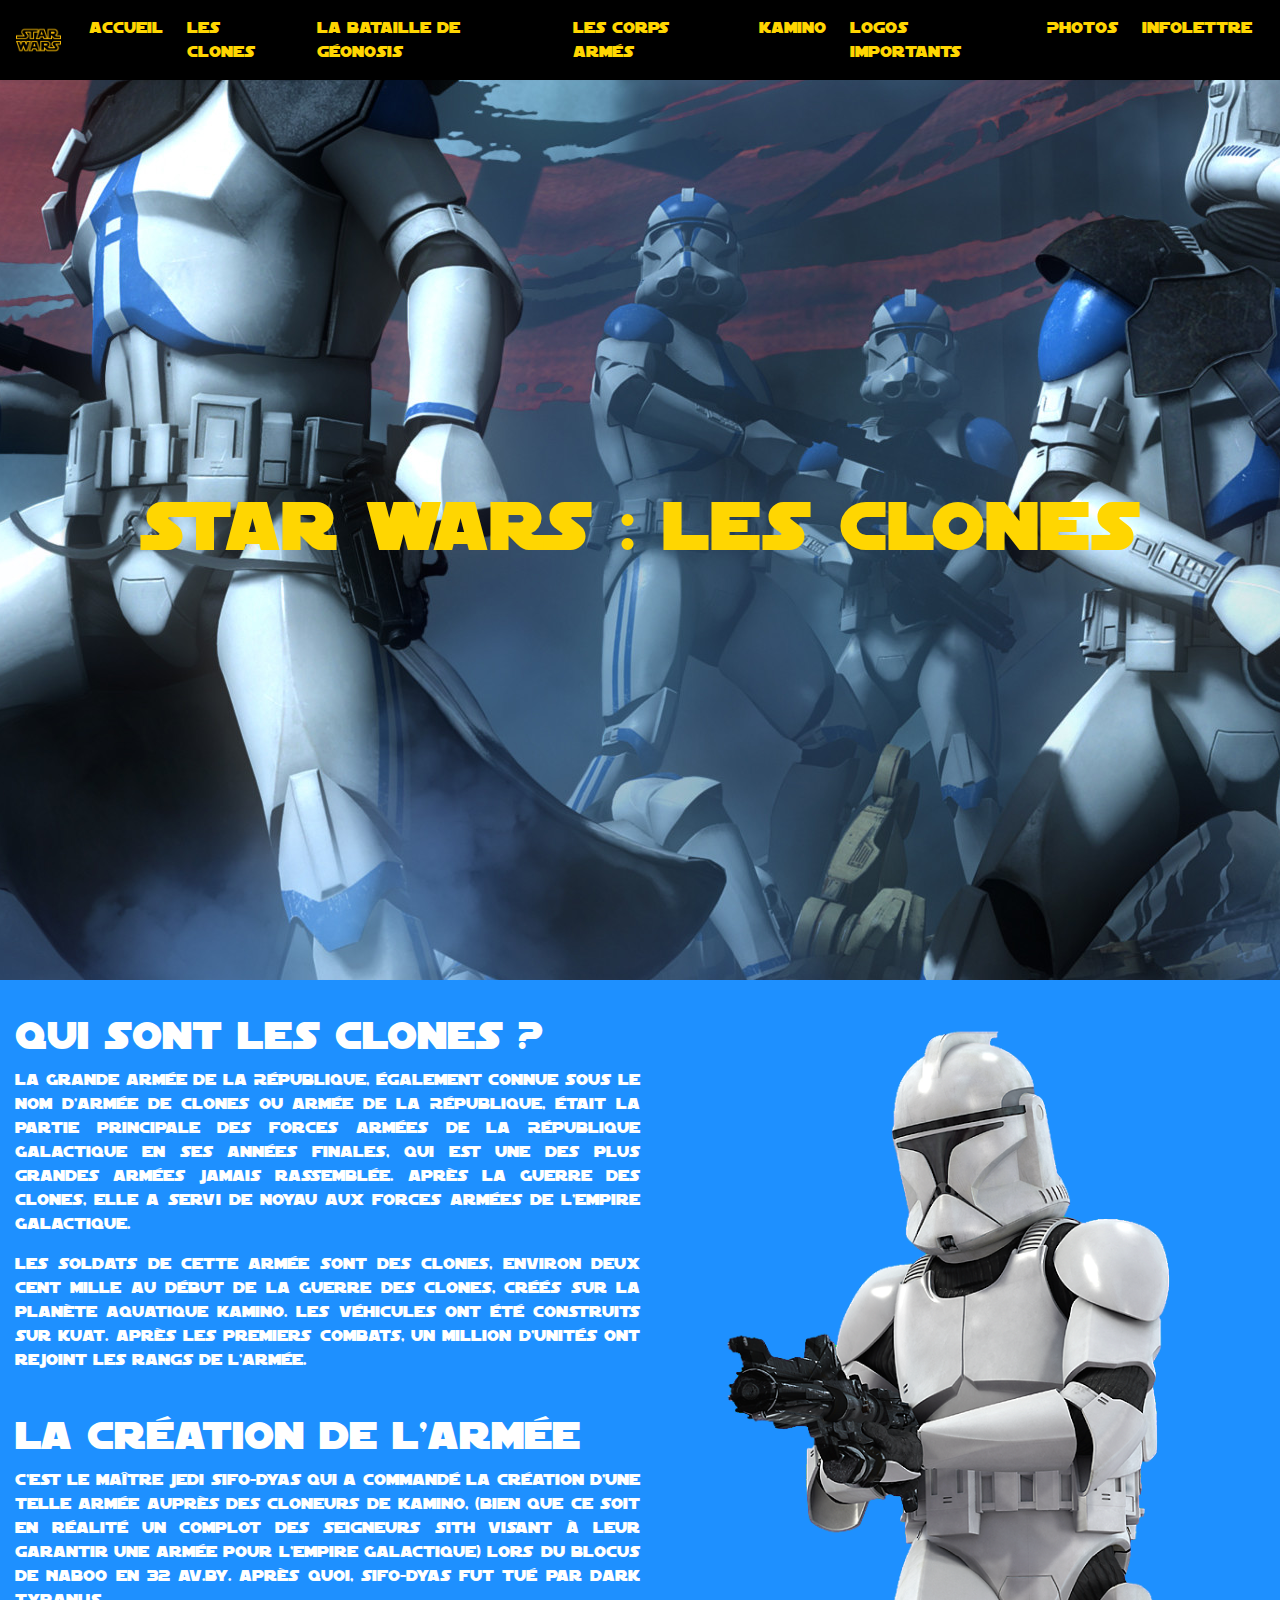
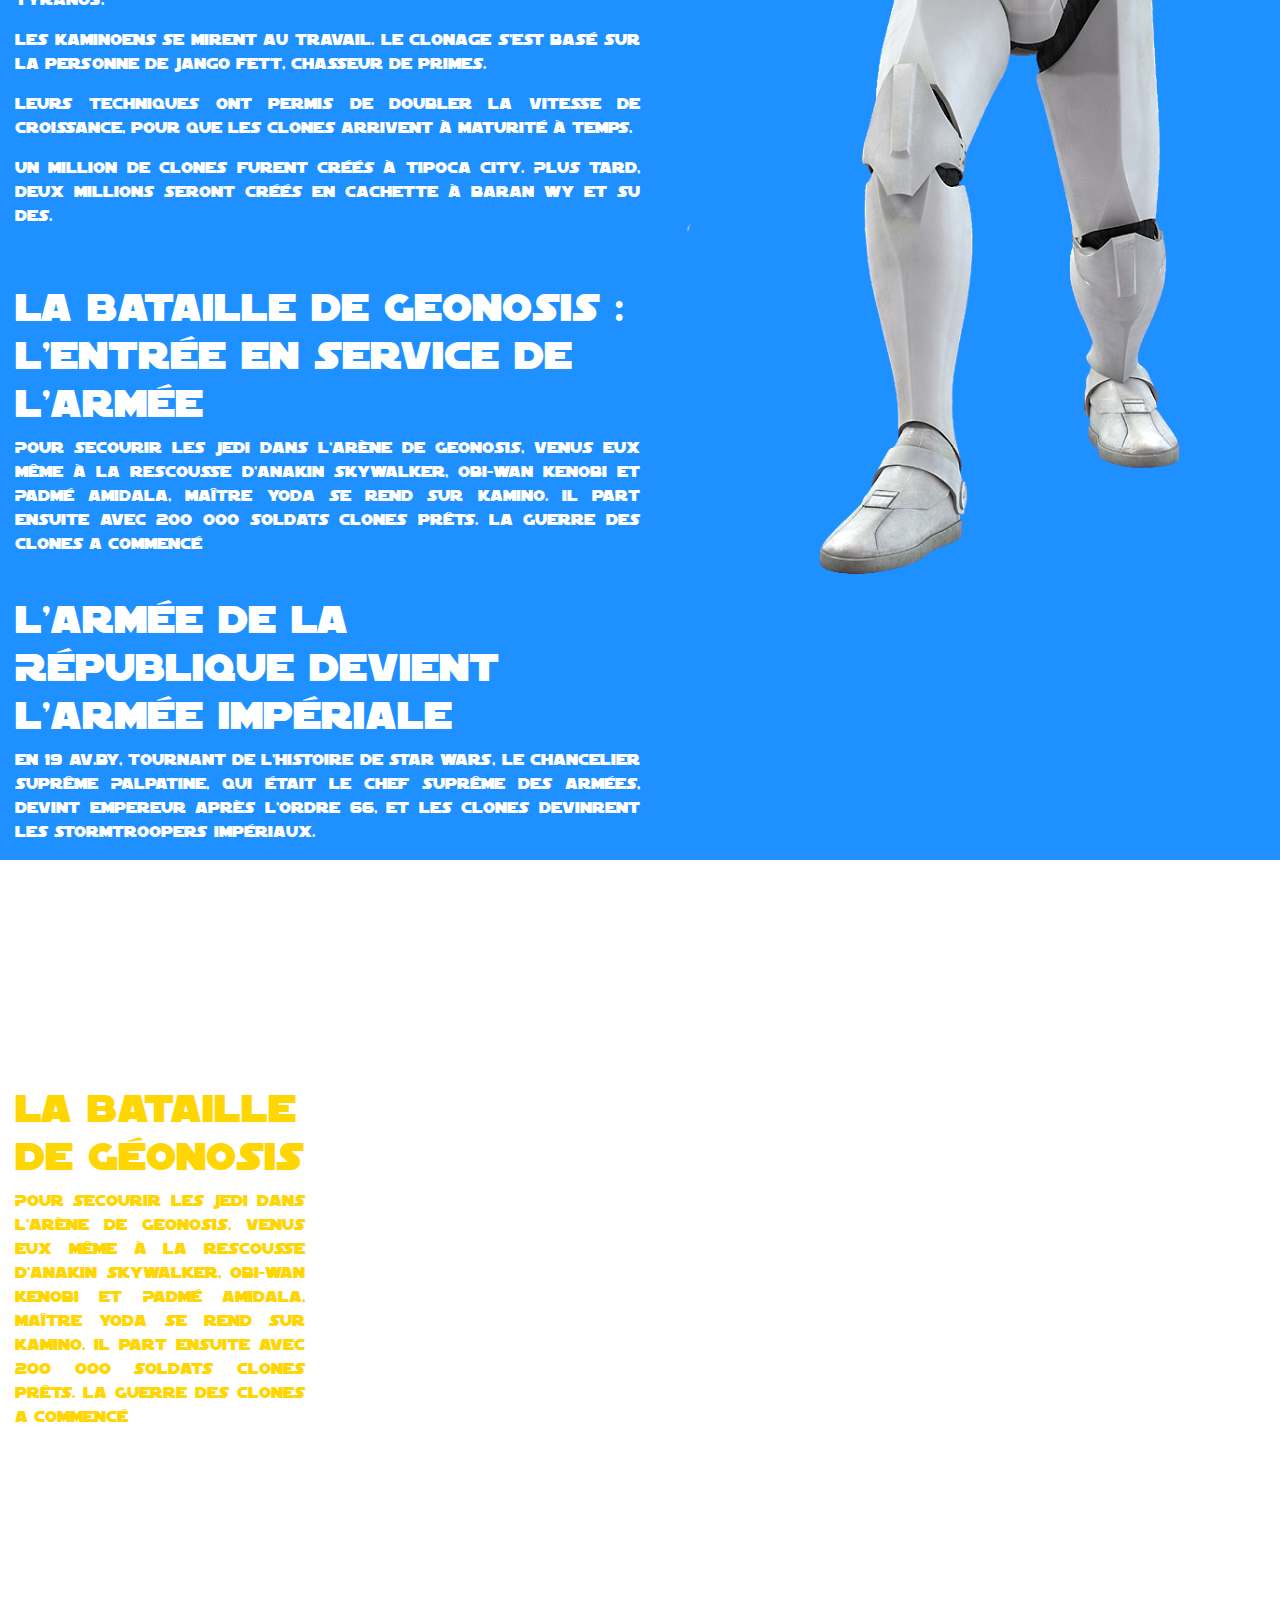
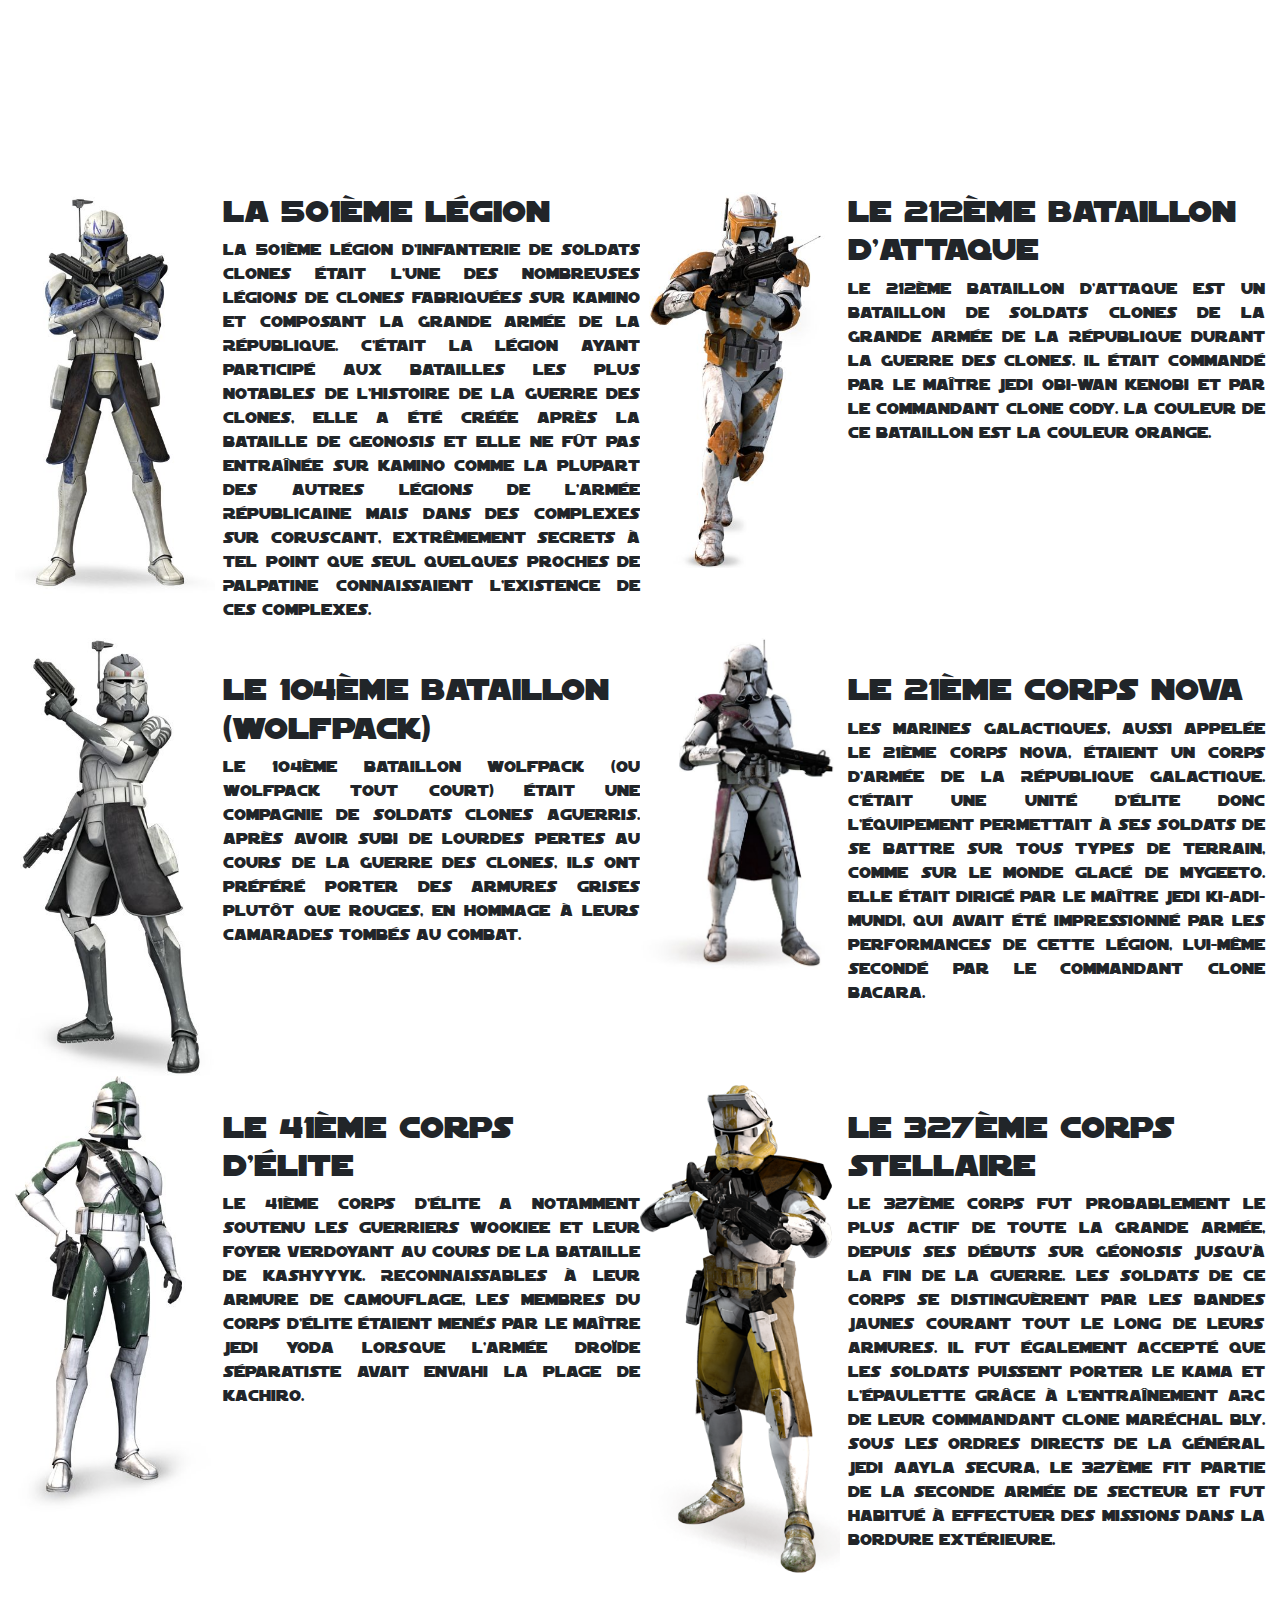
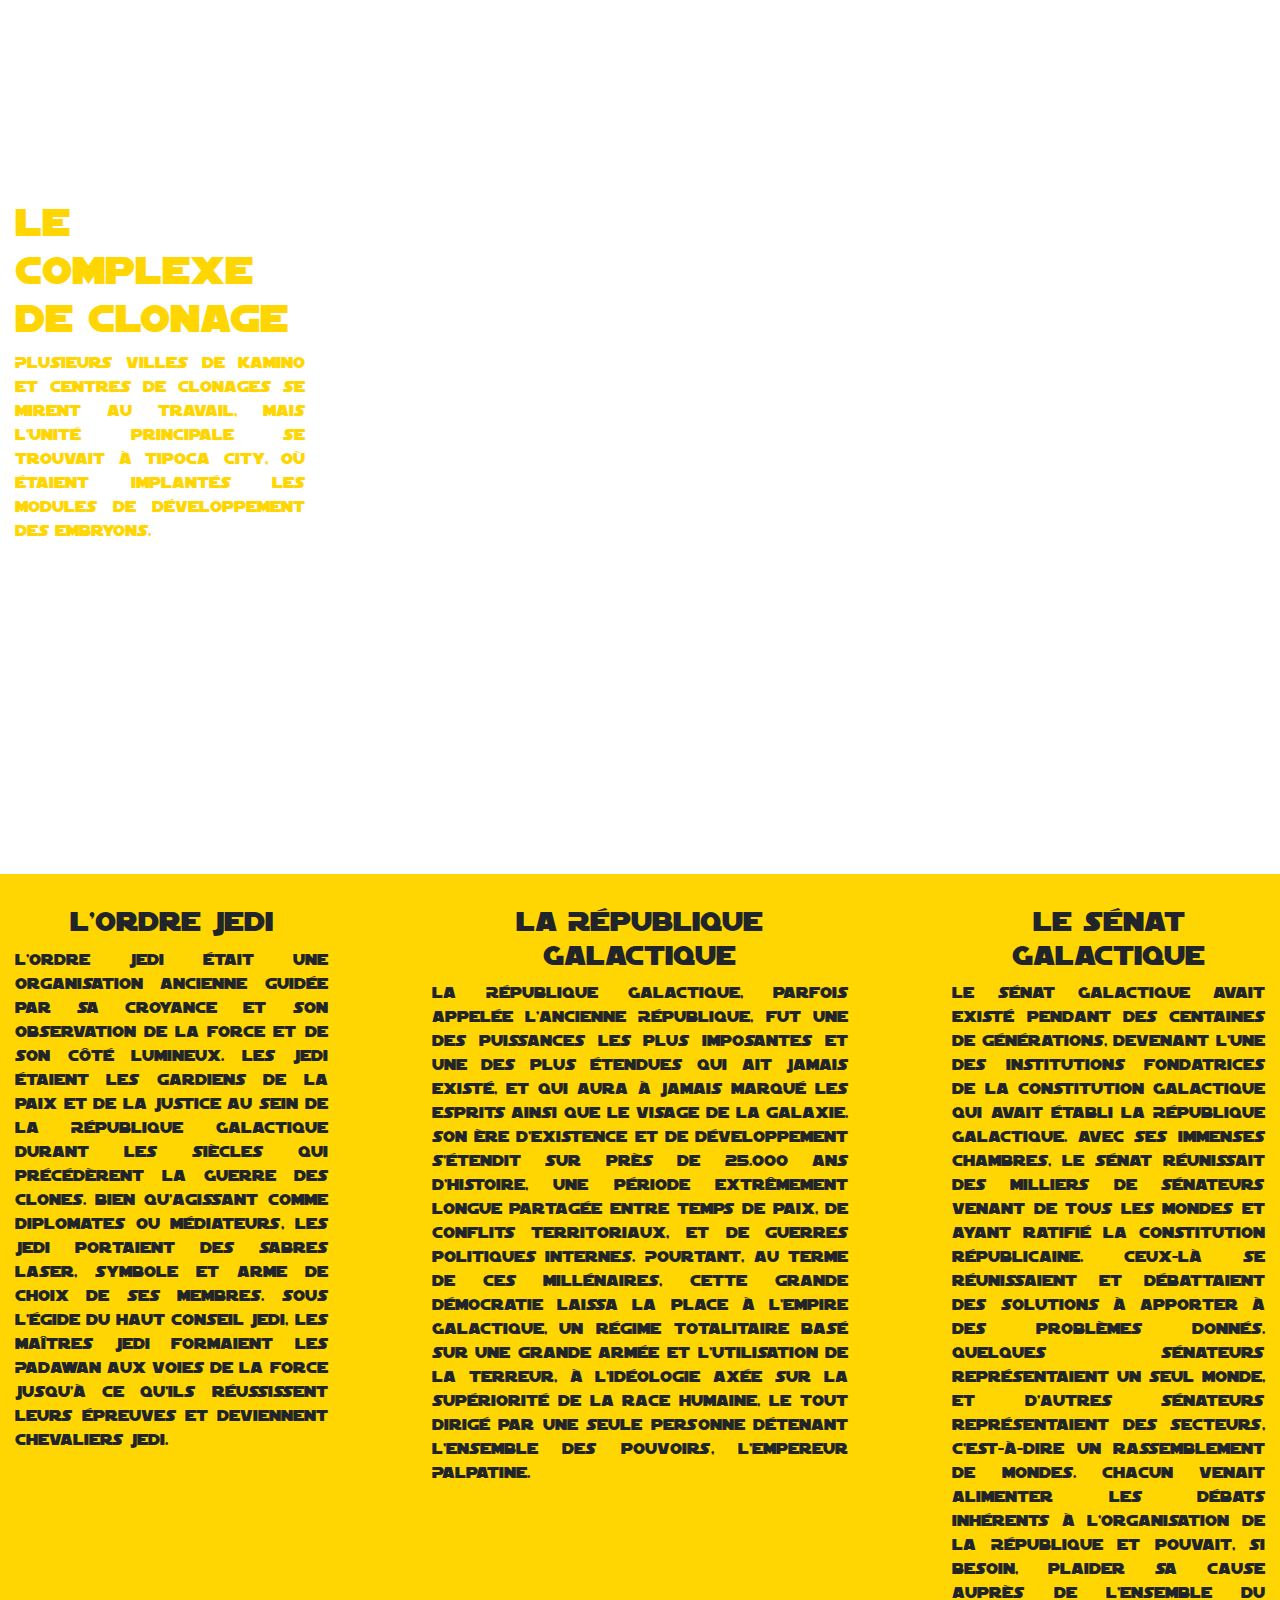
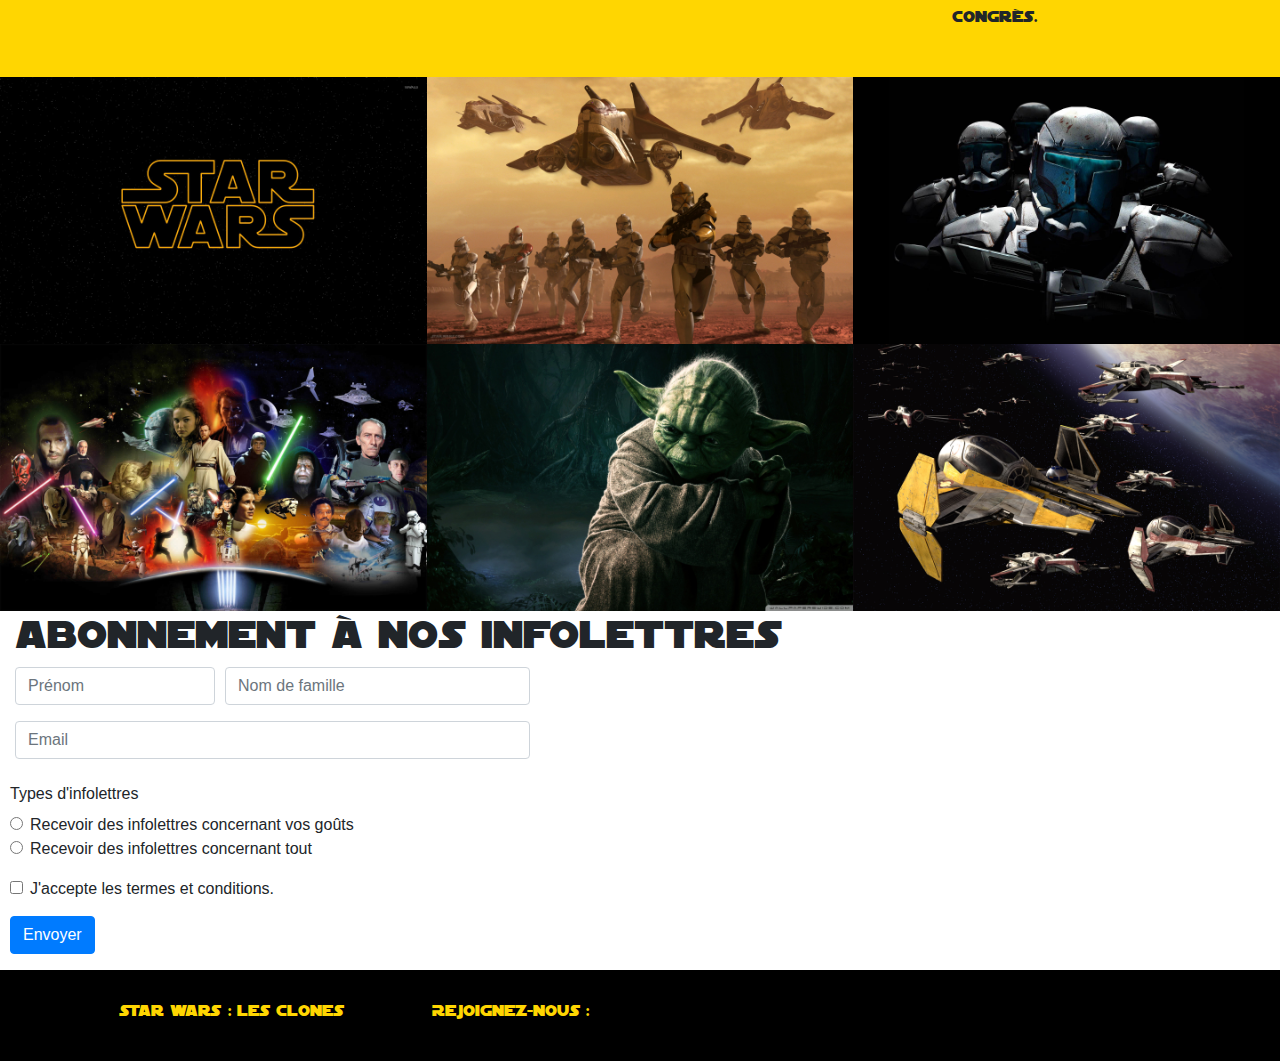
<file: index.html>
<!DOCTYPE html>
<html lang="fr-ca">
<head>
    <meta charset="UTF-8">
    <title>Les Clones de Star Wars</title>
    <link rel="stylesheet" href="css/bootstrap.css">
    <link rel="stylesheet" href="https://use.fontawesome.com/releases/v5.8.1/css/all.css" integrity="sha384-50oBUHEmvpQ+1lW4y57PTFmhCaXp0ML5d60M1M7uH2+nqUivzIebhndOJK28anvf" crossorigin="anonymous">
    <link rel="stylesheet" href="css/style.css">
    <meta name="viewport" content="width=device-width, initial-scale=1, shrink-to-fit=no">
</head>
<body>

<header>
    <nav class="navbar navbar-expand-lg navbar-light">
        <a class="navbar-brand" href="#"><img class="img-fluid" src="img/logo.png" alt="Logo de Star Wars" width="45px"></a>

        <button class="navbar-toggler" type="button" data-toggle="collapse" data-target="#navbarNav" aria-controls="navbarNav" aria-expanded="false" aria-label="Toggle navigation">
            <i class="fas fa-align-justify couleurToggler"></i>
        </button>

        <div class="collapse navbar-collapse policeStarWars" id="navbarNav">
            <ul class="navbar-nav">
                <li class="nav-item-active"><a class="nav-link" href="#zone1">Accueil<span class="sr-only"></span></a></li>
                <li><a class="nav-link" href="#zone2">Les clones<span class="sr-only"></span></a></li>
                <li><a class="nav-link" href="#zone3">La bataille de géonosis<span class="sr-only"></span></a></li>
                <li><a class="nav-link" href="#zone4">Les corps armés<span class="sr-only"></span></a></li>
                <li><a class="nav-link" href="#zone5">Kamino<span class="sr-only"></span></a></li>
                <li><a class="nav-link" href="#zone6">Logos importants<span class="sr-only"></span></a></li>
                <li><a class="nav-link" href="#zone7">Photos<span class="sr-only"></span></a></li>
                <li><a class="nav-link" href="#zone8">Infolettre<span class="sr-only"></span></a></li>
            </ul>
        </div>
    </nav>
</header>

<!-- Bannière -->
<section id="zone1" class="row100">
    <div class="container-fluid bgBanniere img-fluid">
        <div class="row align-items-center text-center row100 no-gutters">
            <div class="col-xl-12">
                <h1 class="policeStarWars texteJaune h1Bannieres">Star Wars : Les Clones</h1>
            </div>
        </div>
    </div>
</section>

<!-- Qui sont les clones -->
<section id="zone2">
    <div class="container-fluid bgInformations policeStarWars texteBlanc text-justify">
        <div class="row no-gutters paddingTop">
            <div class="col-xl-6">
                <h1 class="text-left">Qui sont les clones ?</h1>
                <p >La Grande Armée de la République, également connue sous le nom d'armée de clones ou armée de la République, était la partie principale des forces armées de la République Galactique en ses années finales, qui est une des plus grandes armées jamais rassemblée. Après la Guerre des Clones, elle a servi de noyau aux forces armées de l'Empire Galactique.</p>
                <p>Les soldats de cette armée sont des clones, environ deux cent mille au début de la Guerre des Clones, créés sur la planète aquatique Kamino. Les véhicules ont été construits sur Kuat. Après les premiers combats, un million d'unités ont rejoint les rangs de l'armée.</p>
                <br>
                <h1 class="text-left">La Création de l'Armée</h1>
                <p>C'est le Maître Jedi Sifo-Dyas qui a commandé la création d'une telle armée auprès des cloneurs de Kamino, (bien que ce soit en réalité un complot des Seigneurs Sith visant à leur garantir une armée pour l'Empire Galactique) lors du blocus de Naboo en 32 av.BY. Après quoi, Sifo-Dyas fut tué par Dark Tyranus.<p>
                <p>Les Kaminoens se mirent au travail. Le clonage s'est basé sur la personne de Jango Fett, chasseur de primes.<p>
                <p>Leurs techniques ont permis de doubler la vitesse de croissance, pour que les clones arrivent à maturité à temps.<p>
                <p>Un million de clones furent créés à Tipoca City. Plus tard, deux millions seront créés en cachette à Baran Wy et Su Des.<p>
                <br>
                <h1 class="text-left">La Bataille de Geonosis : l'entrée en service de l'Armée</h1>
                <p>Pour secourir les Jedi dans l'Arène de Geonosis, venus eux même à la rescousse d'Anakin Skywalker, Obi-Wan Kenobi et Padmé Amidala, Maître Yoda se rend sur Kamino. Il part ensuite avec 200 000 soldats clones prêts. La Guerre des Clones a commencé</p>
                <br>
                <h1 class="text-left">L'Armée de la République devient l'Armée Impériale</h1>
                <p>En 19 av.BY, tournant de l'histoire de Star Wars, le Chancelier Suprême Palpatine, qui était le chef suprême des Armées, devint Empereur après l'Ordre 66, et les clones devinrent les Stormtroopers Impériaux.</p>
            </div>
            <div class="col-xl-6">
                <img class="img-fluid" src="img/SoldatClone.png" alt="Soldat Clone">
            </div>
        </div>
    </div>
</section>

<!-- Parallaxe 1-->
<section id="zone3" class="row100">
    <div class="container-fluid parallax policeStarWars texteJaune no-gutters">
        <div class="row row25"></div>
        <div class="row row75">
            <div class="col-xl-3">
                <h1 class="text-left">La Bataille de Géonosis</h1>
                <p class="text-justify">Pour secourir les Jedi dans l'Arène de Geonosis, venus eux même à la rescousse d'Anakin Skywalker, Obi-Wan Kenobi et Padmé Amidala, Maître Yoda se rend sur Kamino. Il part ensuite avec 200 000 soldats clones prêts. La Guerre des Clones a commencé</p>
            </div>
        </div>
    </div>
</section>

<!-- Informations -->
<section id="zone4">
    <div class="container-fluid policeStarWars text-justify">
        <div class="row no-gutters">
            <div class="col-xl-2 col-12 paddingTop centrerImageCell">
                <img class="img-fluid" src="img/Rex.jpg" alt="La 501ème légion" width="200px">
            </div>
            <div class="col-xl-4 col-12 paddingTop">
                <h2 class="text-left">La 501ème Légion</h2>
                <p>La 501ème Légion d'infanterie de soldats clones était l'une des nombreuses légions de clones fabriquées sur Kamino et composant la Grande Armée de la République. C'était la légion ayant participé aux batailles les plus notables de l'histoire de la Guerre des Clones, elle a été créée après la bataille de Geonosis et elle ne fût pas entraînée sur Kamino comme la plupart des autres légions de l'armée Républicaine mais dans des complexes sur Coruscant, extrêmement secrets à tel point que seul quelques proches de Palpatine connaissaient l'existence de ces complexes.</p>
            </div>
            <div class="col-xl-2 col-12 paddingTop centrerImageCell">
                <img class="img-fluid" src="img/212th(1).jpg" alt="Le 212ème bataillon d'attaque" width="200px">
            </div>
            <div class="col-xl-4 col-12 paddingTop">
                <h2 class="text-left">Le 212ème bataillon d'attaque</h2>
                <p>Le 212ème Bataillon d'attaque est un bataillon de soldats clones de la Grande Armée de la République durant la Guerre des Clones. Il était commandé par le Maître Jedi Obi-Wan Kenobi et par le commandant clone Cody. La couleur de ce bataillon est la couleur orange.</p>
            </div>
        </div>
        <div class="row no-gutters">
            <div class="col-xl-2 col-12 centrerImageCell">
                <img class="img-fluid" src="img/wolfpack.jpg" alt="Le Wolfpack" width="200px">
            </div>
            <div class="col-xl-4 col-12 paddingTop">
                <h2 class="text-left">Le 104ème bataillon (Wolfpack)</h2>
                <p>Le 104ème Bataillon Wolfpack (ou Wolfpack tout court) était une compagnie de soldats clones aguerris. Après avoir subi de lourdes pertes au cours de la Guerre des Clones, ils ont préféré porter des armures grises plutôt que rouges, en hommage à leurs camarades tombés au combat.</p>
            </div>
            <div class="col-xl-2 col-12 centrerImageCell">
                <img class="img-fluid" src="img/GalacticMarine.jpg" alt="La marine galactique">
            </div>
            <div class="col-xl-4 col-12 paddingTop">
                <h2 class="text-left">Le 21ème corps nova</h2>
                <p class="policeStarWars">Les Marines Galactiques, aussi appelée le 21ème Corps Nova, étaient un corps d'armée de la République Galactique. C'était une unité d'élite donc l'équipement permettait à ses soldats de se battre sur tous types de terrain, comme sur le monde glacé de Mygeeto. Elle était dirigé par le Maître Jedi Ki-Adi-Mundi, qui avait été impressionné par les performances de cette légion, lui-même secondé par le commandant clone Bacara.</p>
            </div>
        </div>
        <div class="row no-gutters">
            <div class="col-xl-2 col-12 centrerImageCell">
                <img class="img-fluid" src="img/41st.jpg" alt="Le 41ème corps d'élite">
            </div>
            <div class="col-xl-4 col-12 paddingTop">
                <h2 class="text-left">Le 41ème corps d'élite</h2>
                <p>Le 41ème Corps d'élite a notamment soutenu les guerriers Wookiee et leur foyer verdoyant au cours de la bataille de Kashyyyk. Reconnaissables à leur armure de camouflage, les membres du Corps d'élite étaient menés par le Maître Jedi Yoda lorsque l'armée droïde séparatiste avait envahi la plage de Kachiro.</p>
            </div>
            <div class="col-xl-2 col-12 centrerImageCell">
                <img class="img-fluid" src="img/Bly.png" alt="Le 327ème corps stellaire" width="200px">
            </div>
            <div class="col-xl-4 col-12 paddingTop">
                <h2 class="text-left">Le 327ème corps stellaire</h2>
                <p>Le 327ème corps fut probablement le plus actif de toute la Grande Armée, depuis ses débuts sur Géonosis jusqu'à la fin de la guerre. Les soldats de ce corps se distinguèrent par les bandes jaunes courant tout le long de leurs armures. Il fut également accepté que les soldats puissent porter le kama et l’épaulette grâce à l’entraînement ARC de leur Commandant clone Maréchal Bly. Sous les ordres directs de la Général Jedi Aayla Secura, le 327ème fit partie de la Seconde Armée de secteur et fut habitué à effectuer des missions dans la Bordure Extérieure. </p>
            </div>
        </div>
    </div>
</section>

<!-- Parallaxe 2 -->
<section id="zone5" class="row100">
    <div class="container-fluid parallax2 policeStarWars texteJaune no-gutters">
        <div class="row row25"></div>
        <div class="row row75">
            <div class="col-xl-3">
                <h1 class="text-left">Le complexe de clonage</h1>
                <p class="text-justify">Plusieurs villes de Kamino et centres de clonages se mirent au travail, mais l'unité principale se trouvait à Tipoca City, où étaient implantés les modules de développement des embryons.</p>
            </div>
        </div>
    </div>
</section>

<!-- Section Font Awesome -->
<section id="zone6">
    <div class="container-fluid bgJaune">
        <div class="row align-items-top text-center policeStarWars paddingTop no-gutters">
            <div class="col-xl-3 paddingBottom">
                <h3>L'ordre Jedi</h3>
                <i class="fab fa-jedi-order fa-4x"></i>
                <p class="text-justify">L'Ordre Jedi était une organisation ancienne guidée par sa croyance et son observation de la Force et de son Côté Lumineux. Les Jedi étaient les gardiens de la paix et de la justice au sein de la République Galactique durant les siècles qui précédèrent la Guerre des Clones. Bien qu'agissant comme diplomates ou médiateurs, les Jedi portaient des sabres laser, symbole et arme de choix de ses membres. Sous l'égide du Haut Conseil Jedi, les Maîtres Jedi formaient les Padawan aux voies de la Force jusqu'à ce qu'ils réussissent leurs épreuves et deviennent Chevaliers Jedi.</p>
            </div>
            <div class="offset-xl-1 col-xl-4 paddingBottom">
                <h3>La République Galactique</h3>
                <i class="fab fa-galactic-republic fa-4x"></i>
                <p class="text-justify">La République Galactique, parfois appelée l'Ancienne République, fut une des puissances les plus imposantes et une des plus étendues qui ait jamais existé, et qui aura à jamais marqué les esprits ainsi que le visage de la galaxie. Son ère d'existence et de développement s'étendit sur près de 25.000 ans d’histoire, une période extrêmement longue partagée entre temps de paix, de conflits territoriaux, et de guerres politiques internes. Pourtant, au terme de ces millénaires, cette grande démocratie laissa la place à l'Empire Galactique, un régime totalitaire basé sur une grande armée et l'utilisation de la terreur, à l'idéologie axée sur la supériorité de la race humaine, le tout dirigé par une seule personne détenant l'ensemble des pouvoirs, l'Empereur Palpatine.</p>
            </div>
            <div class="offset-xl-1 col-xl-3 paddingBottom">
                <h3>Le Sénat Galactique</h3>
                <i class="fab fa-galactic-senate fa-4x"></i>
                <p class="text-justify">Le Sénat Galactique avait existé pendant des centaines de générations, devenant l'une des institutions fondatrices de la Constitution Galactique qui avait établi la République Galactique. Avec ses immenses chambres, le Sénat réunissait des milliers de sénateurs venant de tous les mondes et ayant ratifié la constitution républicaine. Ceux-là se réunissaient et débattaient des solutions à apporter à des problèmes donnés. Quelques sénateurs représentaient un seul monde, et d'autres sénateurs représentaient des secteurs, c'est-à-dire un rassemblement de mondes. Chacun venait alimenter les débats inhérents à l'organisation de la République et pouvait, si besoin, plaider sa cause auprès de l'ensemble du congrès. </p>
            </div>
        </div>
    </div>
</section>

<!-- Portfolio -->
<section id="zone7">
    <div class="container-fluid zero">
        <div class="row no-gutters">
            <div class="col-xl-4">
                <img class="img-fluid" src="img/StarWars.jpg" al="Logo de Star Wars">
            </div>
            <div class="col-xl-4">
                <img class="img-fluid" src="img/Republic_Assault.png" al="La bataille de Géonosis">
            </div>
            <div class="col-xl-4">
                <img class="img-fluid" src="img/CloneCommando.jpg" al="Clone commando">
            </div>
        </div>
        <div class="row no-gutters">
            <div class="col-xl-4">
                <img class="img-fluid" src="img/Movies.jpg" al="Des personnages de Star Wars">
            </div>
            <div class="col-xl-4">
                <img class="img-fluid" src="img/Yoda.jpg" al="Maître Yoda">
            </div>
            <div class="col-xl-4">
                <img class="img-fluid" src="img/espace.jpg" al="Combat spatial">
            </div>
        </div>
    </div>
</section>

<!--Formulaire -->
<section id="zone8">
    <div class="container-fluid">
        <div class="row no-gutters">
            <div class="col-xl-12 policeStarWars">
                <h1>Abonnement à nos infolettres</h1>
            </div>
        </div>
        <form action="FormulaireEnvoye.html">
            <div class="form-row no-gutters">
                <div class="form-group col-xl-2">
                    <input type="text" class="form-control" placeholder="Prénom">
                </div>
                <div class="form-group col-xl-3">
                    <input type="text" class="form-control" placeholder="Nom de famille">
                </div>
            </div>
            <div class="form-row no-gutters">
                <div class="form-group col-xl-5">
                    <input type="email" class="form-control" placeholder="Email">
                </div>
            </div>
            <div class="form-row no-gutters">
                <div class="form-group">
                    <legend class="col-form-label">Types d'infolettres</legend>
                    <div class="form-check">
                        <input type="radio" class="form-check-input" id="radio1">
                        <label class="form-check-label" for="radio1">Recevoir des infolettres concernant vos goûts</label>
                    </div>
                    <div class="form-check">
                        <input type="radio" class="form-check-input" id="radio2">
                        <label class="form-check-label" for="radio2">Recevoir des infolettres concernant tout</label>
                    </div>
                </div>
            </div>
            <div class="form-row no-gutters">
                <div class="form-check">
                    <input class="form-check-input" type="checkbox" id="checkbox">
                    <label class="form-check-label" for="checkbox">J'accepte les termes et conditions.</label>
                </div>
            </div>
            <div class="form-row paddingBouton no-gutters">
                <div class="form-group">
                    <button type="submit" class="btn btn-primary">Envoyer</button>
                </div>
            </div>
        </form>
    </div>
</section>

<footer>
    <div class="container-fluid bgNoir policeStarWars texteJaune">
        <div class="row paddingTop paddingBottom align-items-center no-gutters">
            <div class="col-xl-1 col-2">
                <i class="fab fa-galactic-republic fa-2x"></i>
            </div>
            <div class="col-xl-3 col-10 text-left">
                <h6>Star Wars : Les Clones</h6>
            </div>
            <div class="col-xl-2 col-6">
                <h6>Rejoignez-nous :</h6>
            </div>
            <div class="col-xl-1 col-2">
                <i class="fab fa-facebook-square fa-2x"></i>
            </div>
            <div class="col-xl-1 col-2">
                <i class="fab fa-twitter fa-2x"></i>
            </div>
            <div class="col-xl-1 col-2">
                <i class="fab fa-instagram fa-2x"></i>
            </div>
        </div>
    </div>
</footer>
<script src="js/jquery-3.3.1.min.js"></script>
<script src="js/bootstrap.js"></script>
</body>
</html>
</file>
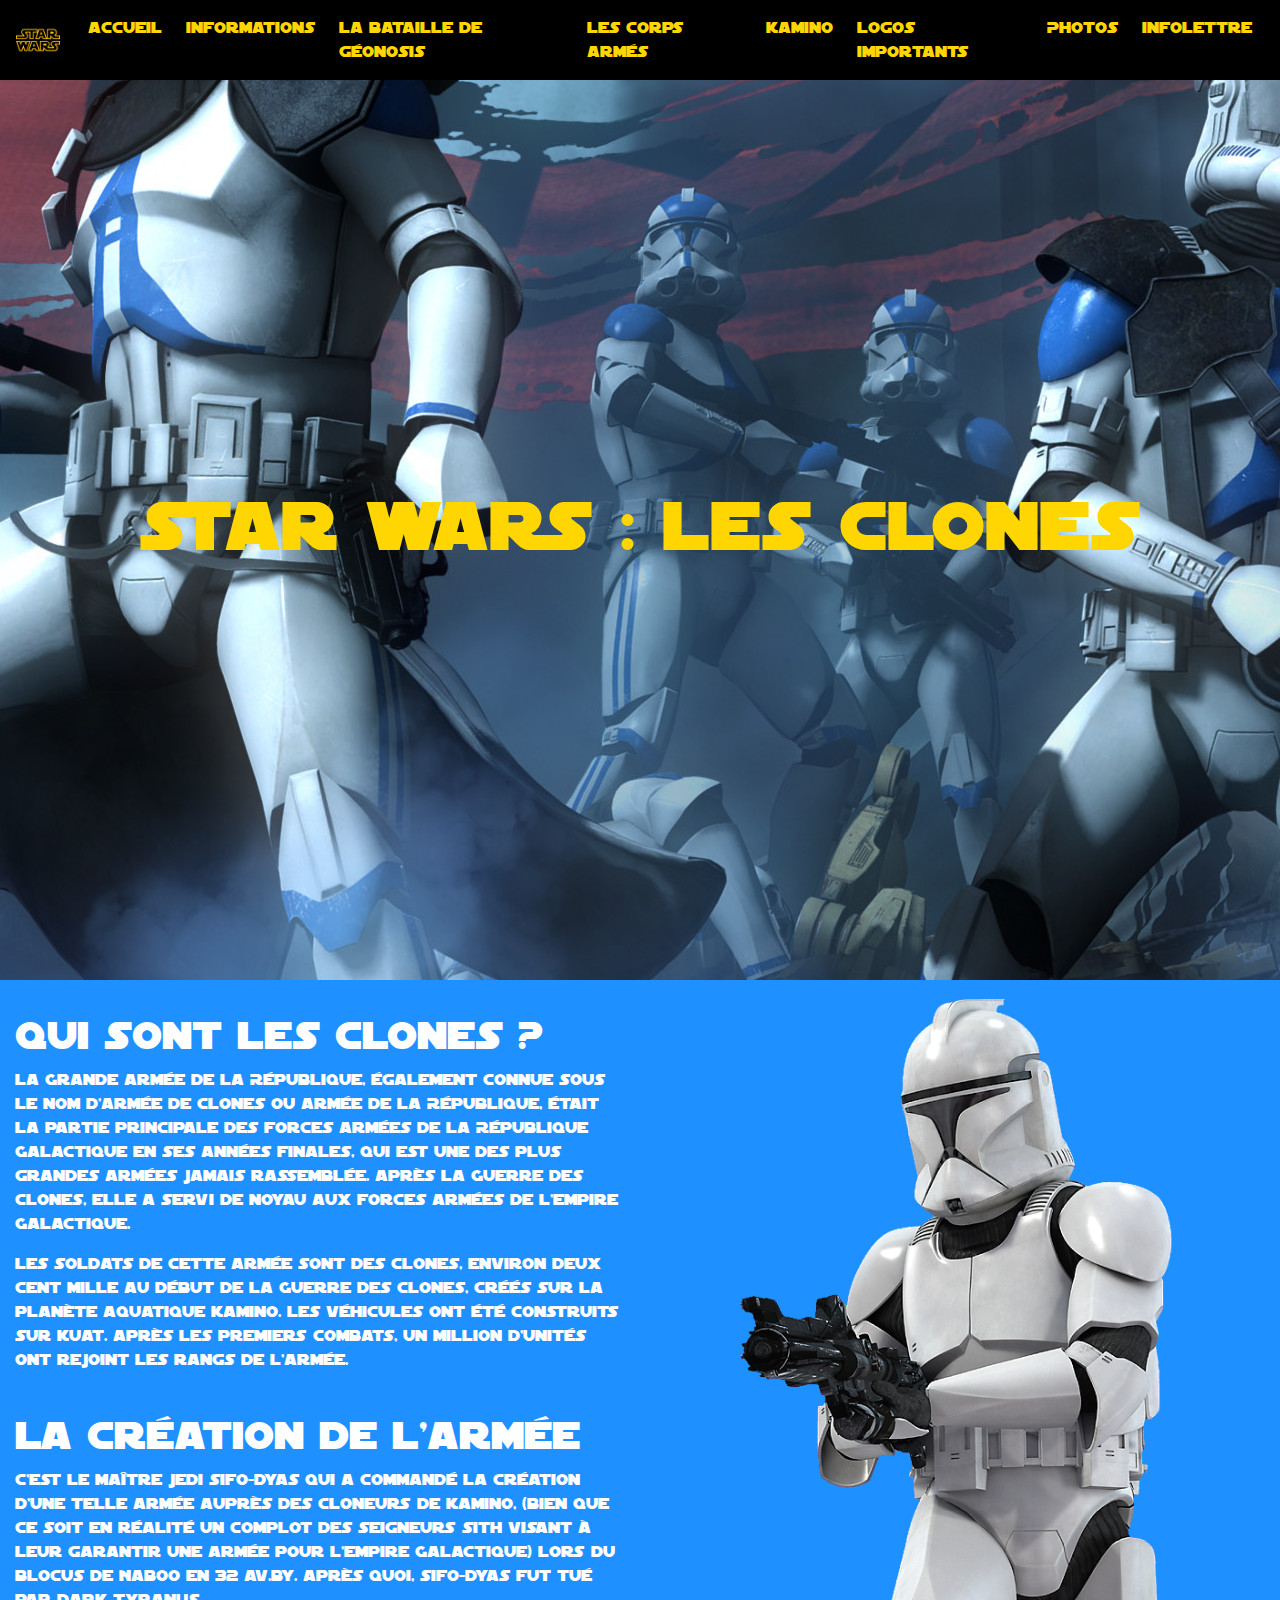
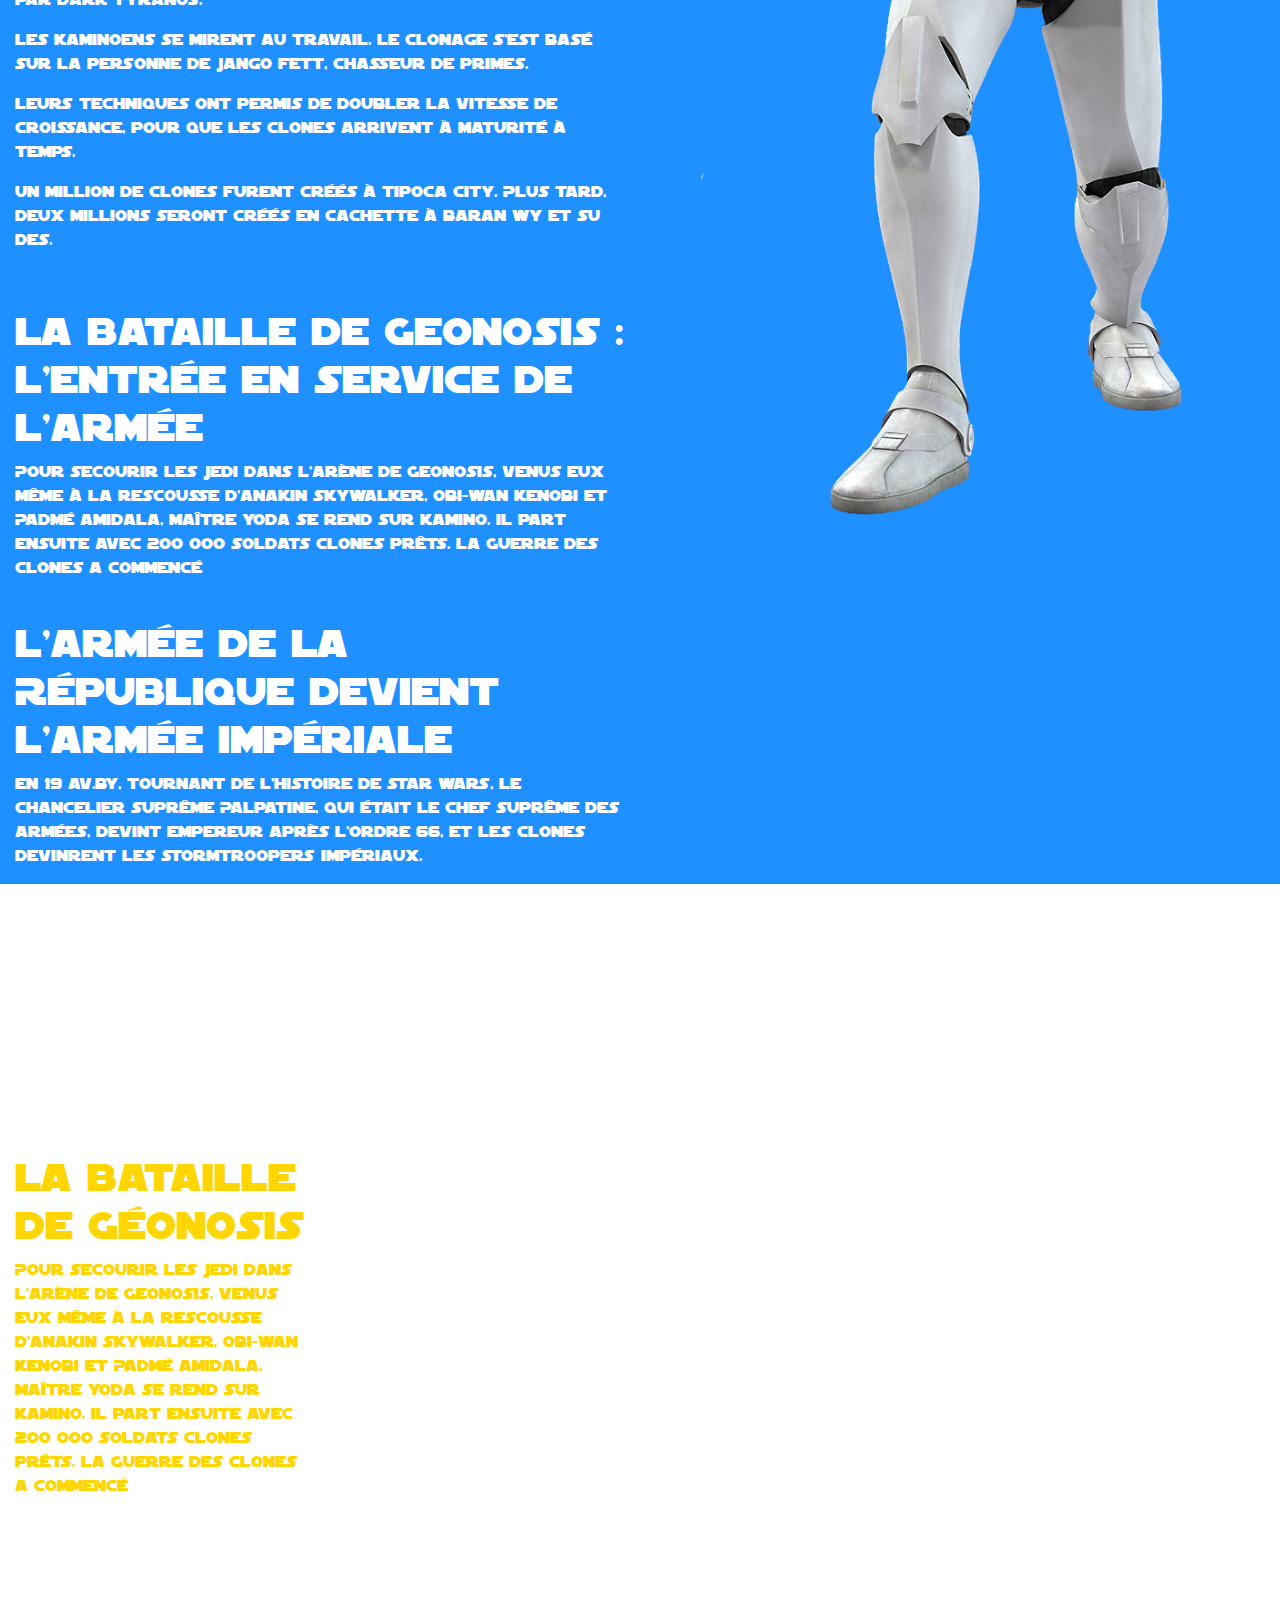
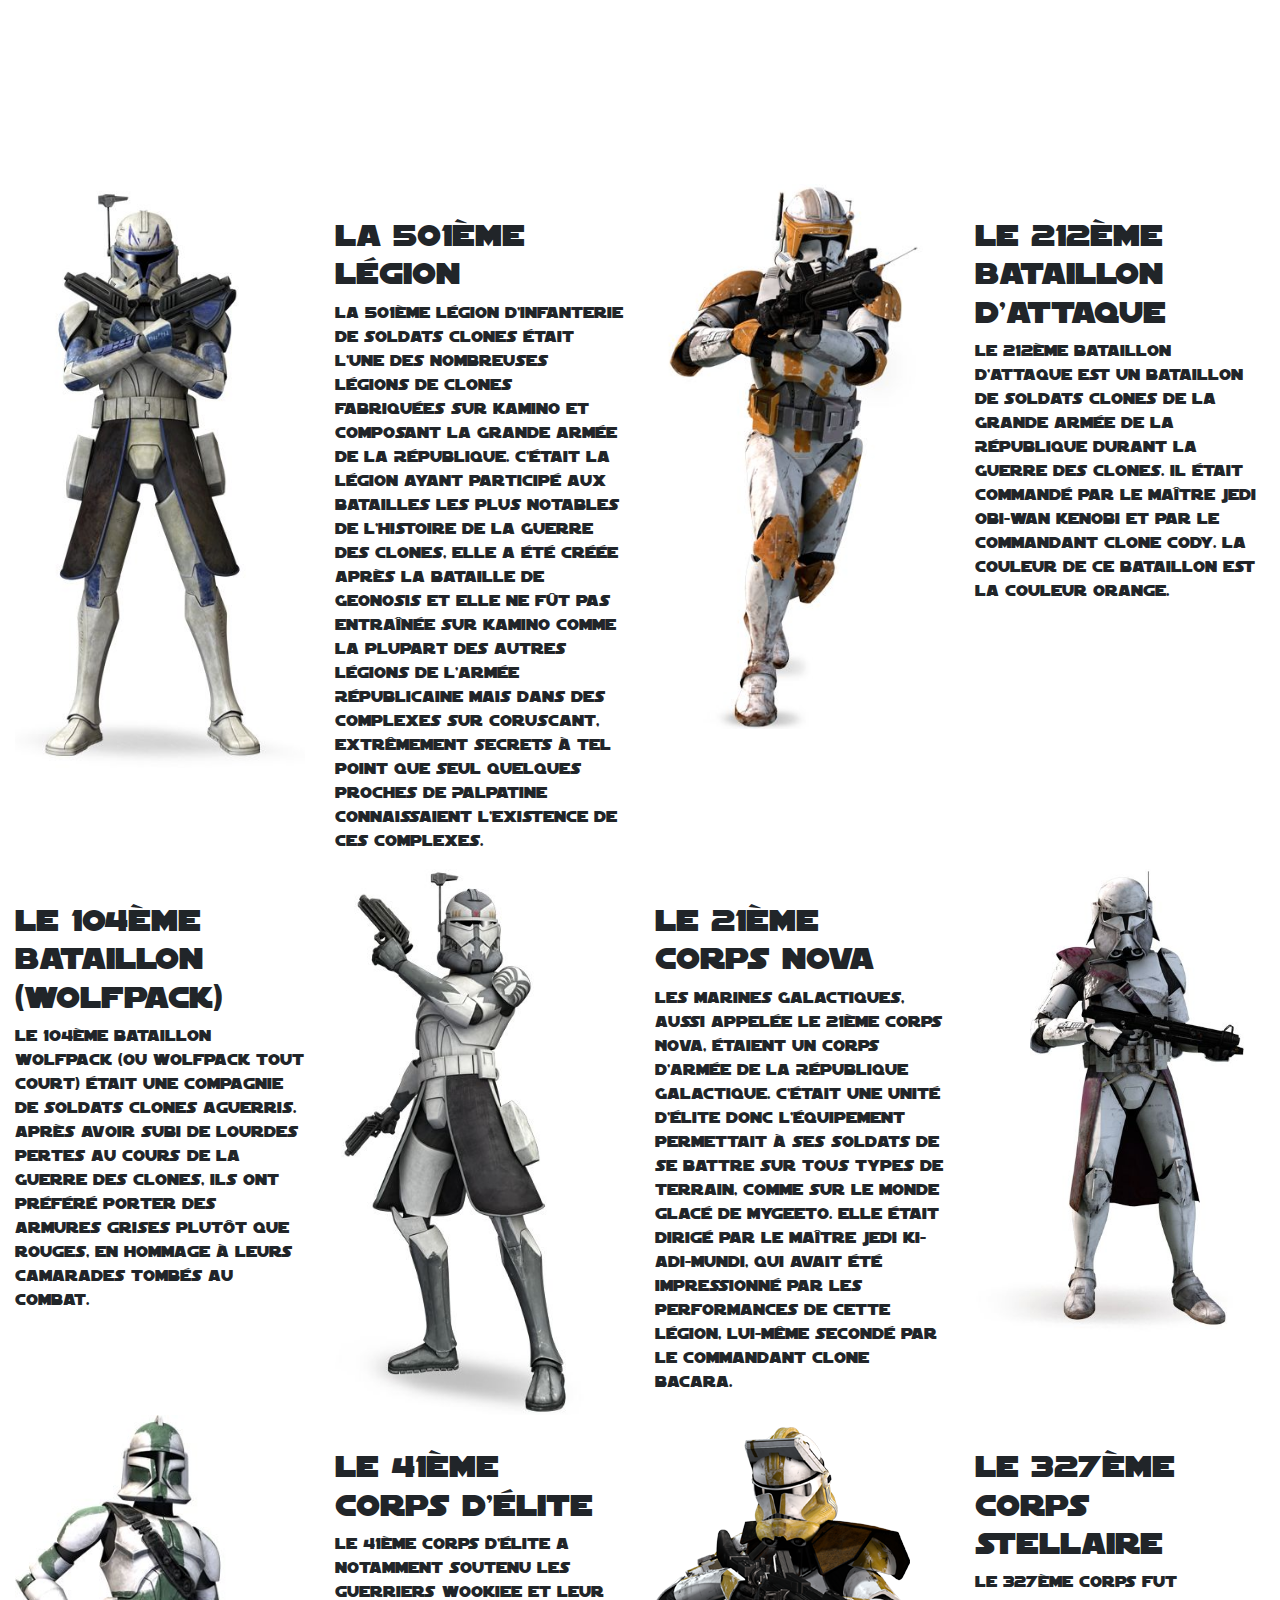
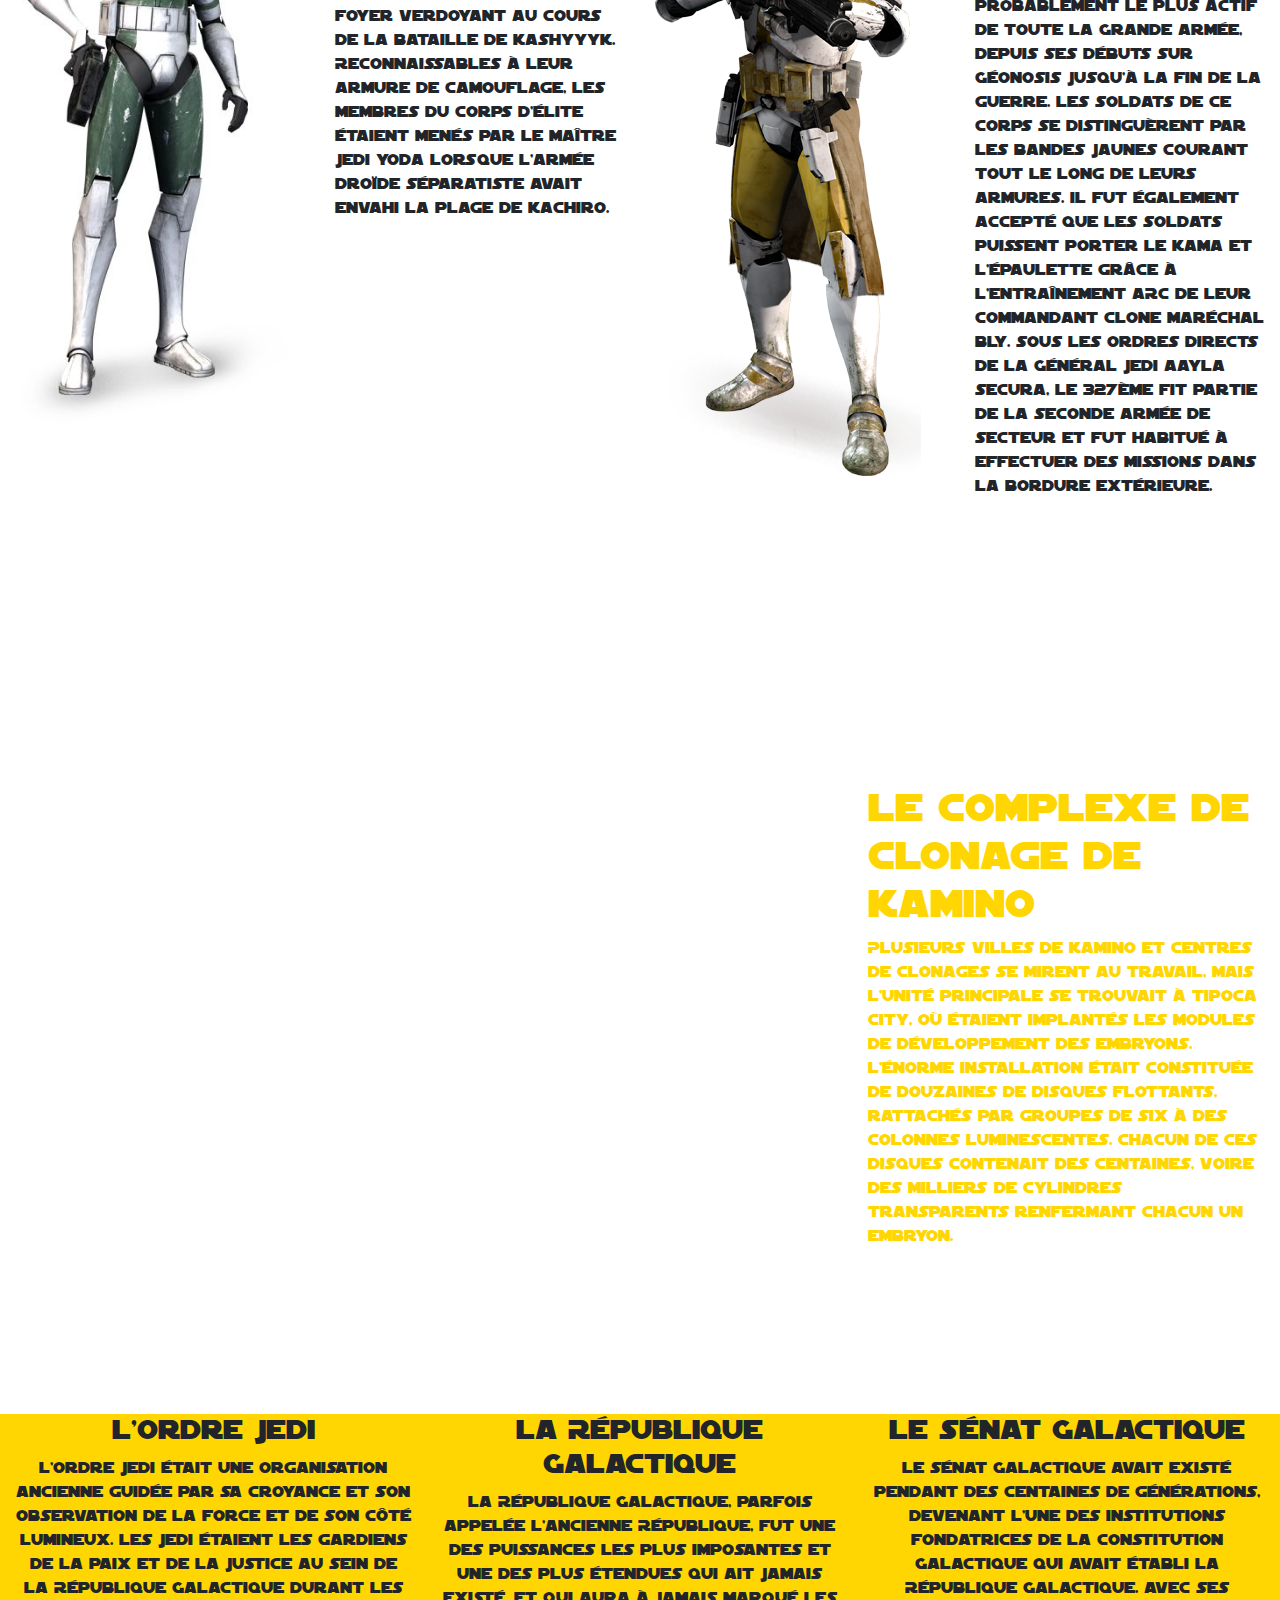
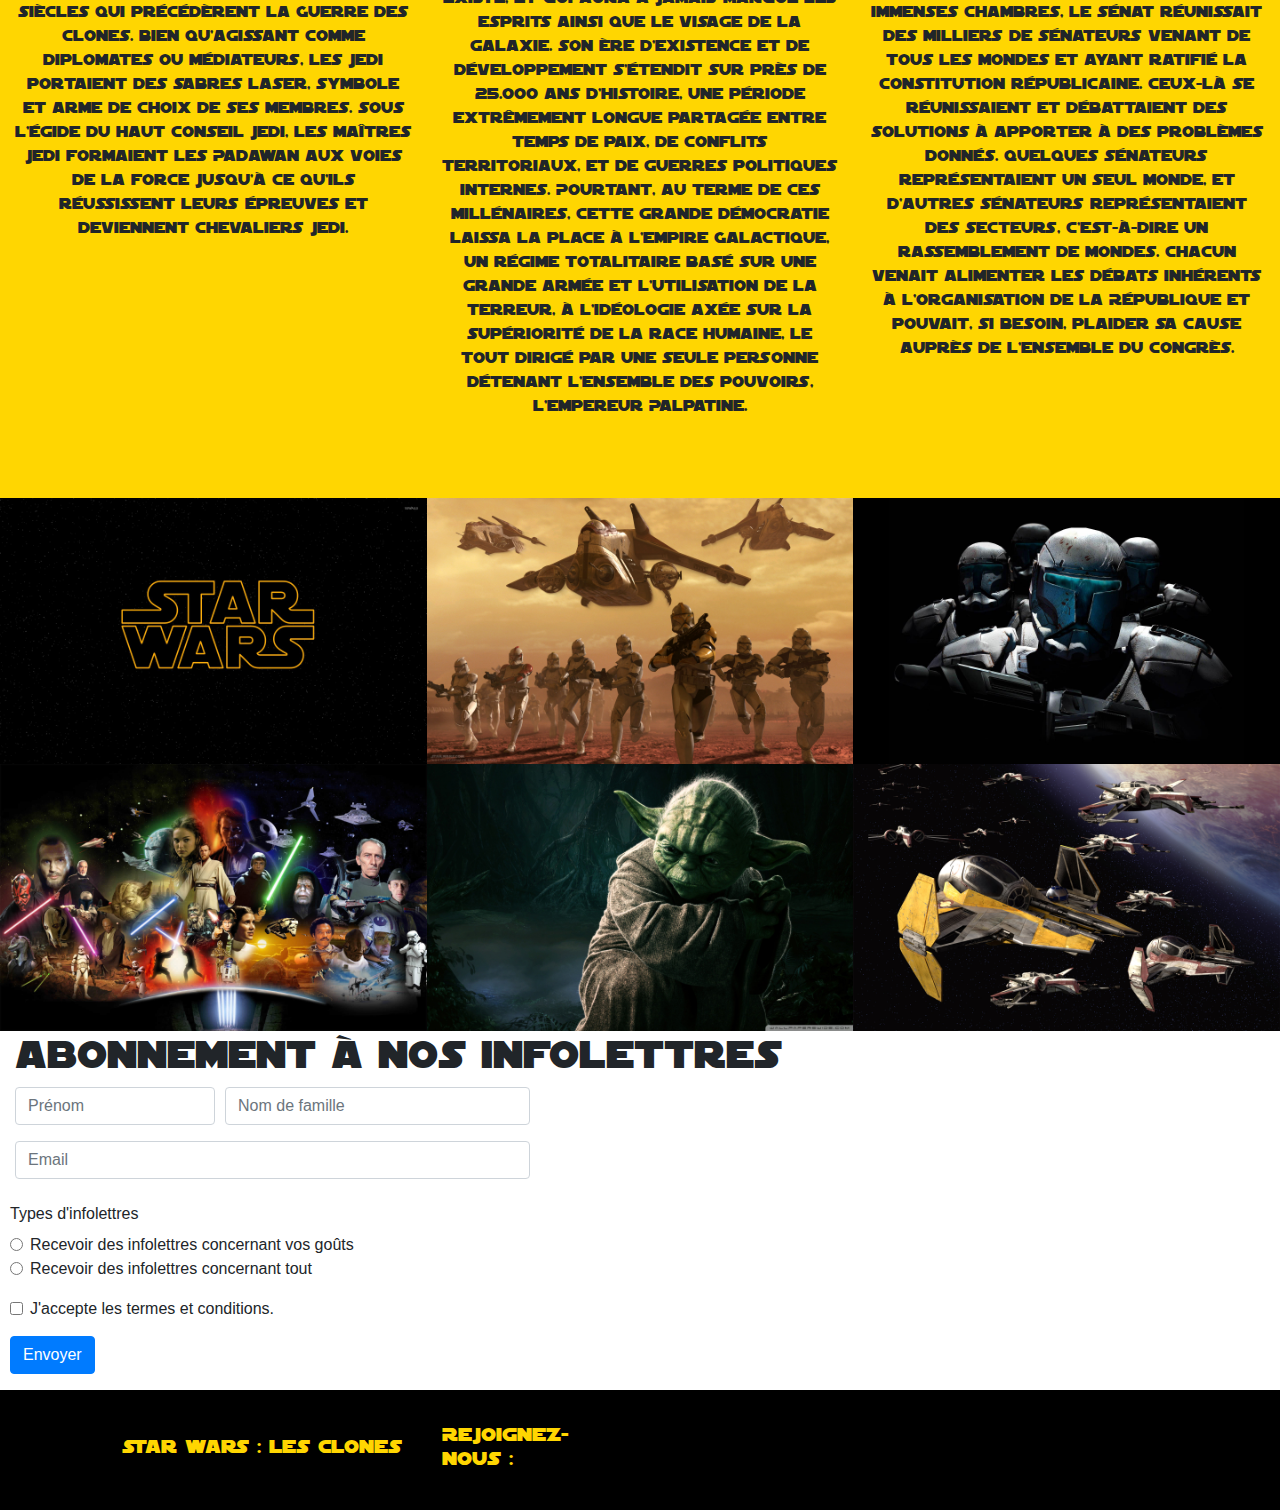
<file: ProjetIntra/index.html>
<!DOCTYPE html>
<html lang="fr-ca">
<head>
    <meta charset="UTF-8">
    <title>Les Clones de Star Wars</title>
    <link rel="stylesheet" href="css/bootstrap.css">
    <link rel="stylesheet" href="https://use.fontawesome.com/releases/v5.8.1/css/all.css" integrity="sha384-50oBUHEmvpQ+1lW4y57PTFmhCaXp0ML5d60M1M7uH2+nqUivzIebhndOJK28anvf" crossorigin="anonymous">
    <link rel="stylesheet" href="css/style.css">
    <meta name="viewport" content="width=device-width, initial-scale=1, shrink-to-fit=no">
</head>
<body>

<header>
    <nav class="navbar navbar-expand-lg navbar-light">
        <a class="navbar-brand" href="#"><img class="img-fluid" src="img/logo.png" alt="Logo de Star Wars" width="45px"></a>

        <button class="navbar-toggler" type="button" data-toggle="collapse" data-target="#navbarNav" aria-controls="navbarNav" aria-expanded="false" aria-label="Toggle navigation">
            <i class="fas fa-align-justify couleurToggler"></i>
        </button>

        <div class="collapse navbar-collapse policeStarWars" id="navbarNav">
            <ul class="navbar-nav">
                <li class="nav-item-active"><a class="nav-link" href="#zone1">Accueil<span class="sr-only"></span></a></li>
                <li><a class="nav-link" href="#zone2">Informations<span class="sr-only"></span></a></li>
                <li><a class="nav-link" href="#zone3">La bataille de géonosis<span class="sr-only"></span></a></li>
                <li><a class="nav-link" href="#zone4">Les corps armés<span class="sr-only"></span></a></li>
                <li><a class="nav-link" href="#zone5">Kamino<span class="sr-only"></span></a></li>
                <li><a class="nav-link" href="#zone6">Logos importants<span class="sr-only"></span></a></li>
                <li><a class="nav-link" href="#zone7">Photos<span class="sr-only"></span></a></li>
                <li><a class="nav-link" href="#zone8">Infolettre<span class="sr-only"></span></a></li>
            </ul>
        </div>
    </nav>
</header>

<!-- Bannière -->
<section id="zone1" class="row100">
    <div class="container-fluid bgBanniere img-fluid">
        <div class="row align-items-center text-center row100">
            <div class="col-xl-12">
                <h1 class="policeStarWars texteJaune h1Bannieres">Star Wars : Les Clones</h1>
            </div>
        </div>
    </div>
</section>

<!-- Qui sont les clones -->
<section id="zone2">
    <div class="container-fluid bgInformations policeStarWars texteBlanc">
        <div class="row">
            <div class="col-xl-6">
                <h1 class="paddingTop">Qui sont les clones ?</h1>
                <p>La Grande Armée de la République, également connue sous le nom d'armée de clones ou armée de la République, était la partie principale des forces armées de la République Galactique en ses années finales, qui est une des plus grandes armées jamais rassemblée. Après la Guerre des Clones, elle a servi de noyau aux forces armées de l'Empire Galactique.</p>
                <p>Les soldats de cette armée sont des clones, environ deux cent mille au début de la Guerre des Clones, créés sur la planète aquatique Kamino. Les véhicules ont été construits sur Kuat. Après les premiers combats, un million d'unités ont rejoint les rangs de l'armée.</p>
                <br>
                <h1>La Création de l'Armée</h1>
                <p>C'est le Maître Jedi Sifo-Dyas qui a commandé la création d'une telle armée auprès des cloneurs de Kamino, (bien que ce soit en réalité un complot des Seigneurs Sith visant à leur garantir une armée pour l'Empire Galactique) lors du blocus de Naboo en 32 av.BY. Après quoi, Sifo-Dyas fut tué par Dark Tyranus.<p>
                <p>Les Kaminoens se mirent au travail. Le clonage s'est basé sur la personne de Jango Fett, chasseur de primes.<p>
                <p>Leurs techniques ont permis de doubler la vitesse de croissance, pour que les clones arrivent à maturité à temps.<p>
                <p>Un million de clones furent créés à Tipoca City. Plus tard, deux millions seront créés en cachette à Baran Wy et Su Des.<p>
                <br>
                <h1>La Bataille de Geonosis : l'entrée en service de l'Armée</h1>
                <p>Pour secourir les Jedi dans l'Arène de Geonosis, venus eux même à la rescousse d'Anakin Skywalker, Obi-Wan Kenobi et Padmé Amidala, Maître Yoda se rend sur Kamino. Il part ensuite avec 200 000 soldats clones prêts. La Guerre des Clones a commencé</p>
                <br>
                <h1>L'Armée de la République devient l'Armée Impériale</h1>
                <p>En 19 av.BY, tournant de l'histoire de Star Wars, le Chancelier Suprême Palpatine, qui était le chef suprême des Armées, devint Empereur après l'Ordre 66, et les clones devinrent les Stormtroopers Impériaux.</p>
            </div>
            <div class="col-xl-6">
                <img class="img-fluid" src="img/SoldatClone.png" alt="Soldat Clone">
            </div>
        </div>
    </div>
</section>

<!-- Parallaxe 1-->
<section id="zone3" class="row100">
    <div class="container-fluid parallax policeStarWars texteJaune">
        <div class="row row30"></div>
        <div class="row row70">
            <div class="col-xl-3 text-left">
                <h1>La Bataille de Géonosis</h1>
                <p>Pour secourir les Jedi dans l'Arène de Geonosis, venus eux même à la rescousse d'Anakin Skywalker, Obi-Wan Kenobi et Padmé Amidala, Maître Yoda se rend sur Kamino. Il part ensuite avec 200 000 soldats clones prêts. La Guerre des Clones a commencé</p>
            </div>
        </div>
    </div>
</section>

<!-- Informations -->
<section id="zone4">
    <div class="container-fluid policeStarWars">
        <div class="row text-left">
            <div class="col-xl-3 col-6">
                <img class="img-fluid" src="img/Rex.jpg" alt="La 501ème légion">
            </div>
            <div class="col-xl-3 col-6 paddingTop">
                <h2>La 501ème Légion</h2>
                <p>La 501ème Légion d'infanterie de soldats clones était l'une des nombreuses légions de clones fabriquées sur Kamino et composant la Grande Armée de la République. C'était la légion ayant participé aux batailles les plus notables de l'histoire de la Guerre des Clones, elle a été créée après la bataille de Geonosis et elle ne fût pas entraînée sur Kamino comme la plupart des autres légions de l'armée Républicaine mais dans des complexes sur Coruscant, extrêmement secrets à tel point que seul quelques proches de Palpatine connaissaient l'existence de ces complexes.</p>
            </div>
            <div class="col-xl-3 col-6">
                <img class="img-fluid" src="img/212th(1).jpg" alt="Le 212ème bataillon d'attaque">
            </div>
            <div class="col-xl-3 col-6 paddingTop">
                <h2>Le 212ème bataillon d'attaque</h2>
                <p>Le 212ème Bataillon d'attaque est un bataillon de soldats clones de la Grande Armée de la République durant la Guerre des Clones. Il était commandé par le Maître Jedi Obi-Wan Kenobi et par le commandant clone Cody. La couleur de ce bataillon est la couleur orange.</p>
            </div>
        </div>
        <div class="row text-left">
            <div class="col-xl-3 col-6 paddingTop">
                <h2>Le 104ème bataillon (Wolfpack)</h2>
                <p>Le 104ème Bataillon Wolfpack (ou Wolfpack tout court) était une compagnie de soldats clones aguerris. Après avoir subi de lourdes pertes au cours de la Guerre des Clones, ils ont préféré porter des armures grises plutôt que rouges, en hommage à leurs camarades tombés au combat.</p>
            </div>
            <div class="col-xl-3 col-6">
                <img class="img-fluid" src="img/wolfpack.jpg" alt="Le Wolfpack" width="250px">
            </div>
            <div class="col-xl-3 col-6 paddingTop">
                <h2>Le 21ème corps nova</h2>
                <p class="policeStarWars">Les Marines Galactiques, aussi appelée le 21ème Corps Nova, étaient un corps d'armée de la République Galactique. C'était une unité d'élite donc l'équipement permettait à ses soldats de se battre sur tous types de terrain, comme sur le monde glacé de Mygeeto. Elle était dirigé par le Maître Jedi Ki-Adi-Mundi, qui avait été impressionné par les performances de cette légion, lui-même secondé par le commandant clone Bacara.</p>
            </div>
            <div class="col-xl-3 col-6">
                <img class="img-fluid" src="img/GalacticMarine.jpg" alt="La marine galactique">
            </div>
        </div>
        <div class="row text-left">
            <div class="col-xl-3 col-6">
                <img class="img-fluid" src="img/41st.jpg" alt="Le 41ème corps d'élite">
            </div>
            <div class="col-xl-3 col-6 paddingTop">
                <h2>Le 41ème corps d'élite</h2>
                <p>Le 41ème Corps d'élite a notamment soutenu les guerriers Wookiee et leur foyer verdoyant au cours de la bataille de Kashyyyk. Reconnaissables à leur armure de camouflage, les membres du Corps d'élite étaient menés par le Maître Jedi Yoda lorsque l'armée droïde séparatiste avait envahi la plage de Kachiro.</p>
            </div>
            <div class="col-xl-3 col-6">
                <img class="img-fluid" src="img/Bly.png" alt="Le 327ème corps stellaire">
            </div>
            <div class="col-xl-3 col-6 paddingTop">
                <h2>Le 327ème corps stellaire</h2>
                <p>Le 327ème corps fut probablement le plus actif de toute la Grande Armée, depuis ses débuts sur Géonosis jusqu'à la fin de la guerre. Les soldats de ce corps se distinguèrent par les bandes jaunes courant tout le long de leurs armures. Il fut également accepté que les soldats puissent porter le kama et l’épaulette grâce à l’entraînement ARC de leur Commandant clone Maréchal Bly. Sous les ordres directs de la Général Jedi Aayla Secura, le 327ème fit partie de la Seconde Armée de secteur et fut habitué à effectuer des missions dans la Bordure Extérieure. </p>
            </div>
        </div>
    </div>
</section>

<!-- Parallaxe 2 -->
<section id="zone5" class="row100">
    <div class="container-fluid parallax2 policeStarWars texteJaune">
        <div class="row row30"></div>
        <div class="row row70">
            <div class="offset-xl-8 col-xl-4 offset-col-3 col-3text-left">
                <h1>Le complexe de clonage de Kamino</h1>
                <p>Plusieurs villes de Kamino et centres de clonages se mirent au travail, mais l'unité principale se trouvait à Tipoca City, où étaient implantés les modules de développement des embryons. L'énorme installation était constituée de douzaines de disques flottants, rattachés par groupes de six à des colonnes luminescentes. Chacun de ces disques contenait des centaines, voire des milliers de cylindres transparents renfermant chacun un embryon.</p>
            </div>
        </div>
    </div>
</section>

<!-- Section Font Awesome -->
<section id="zone6">
    <div class="container-fluid bgJaune">
        <div class="row align-items-top text-center policeStarWars paddingTo paddingBottom">
            <div class="col-xl-4 paddingBottom">
                <h3>L'ordre Jedi</h3>
                <i class="fab fa-jedi-order fa-4x"></i>
                <p>L'Ordre Jedi était une organisation ancienne guidée par sa croyance et son observation de la Force et de son Côté Lumineux. Les Jedi étaient les gardiens de la paix et de la justice au sein de la République Galactique durant les siècles qui précédèrent la Guerre des Clones. Bien qu'agissant comme diplomates ou médiateurs, les Jedi portaient des sabres laser, symbole et arme de choix de ses membres. Sous l'égide du Haut Conseil Jedi, les Maîtres Jedi formaient les Padawan aux voies de la Force jusqu'à ce qu'ils réussissent leurs épreuves et deviennent Chevaliers Jedi.</p>
            </div>
            <div class="col-xl-4 paddingBottom">
                <h3>La République Galactique</h3>
                <i class="fab fa-galactic-republic fa-4x"></i>
                <p>La République Galactique, parfois appelée l'Ancienne République, fut une des puissances les plus imposantes et une des plus étendues qui ait jamais existé, et qui aura à jamais marqué les esprits ainsi que le visage de la galaxie. Son ère d'existence et de développement s'étendit sur près de 25.000 ans d’histoire, une période extrêmement longue partagée entre temps de paix, de conflits territoriaux, et de guerres politiques internes. Pourtant, au terme de ces millénaires, cette grande démocratie laissa la place à l'Empire Galactique, un régime totalitaire basé sur une grande armée et l'utilisation de la terreur, à l'idéologie axée sur la supériorité de la race humaine, le tout dirigé par une seule personne détenant l'ensemble des pouvoirs, l'Empereur Palpatine.</p>
            </div>
            <div class="col-xl-4 paddingBottom">
                <h3>Le Sénat Galactique</h3>
                <i class="fab fa-galactic-senate fa-4x"></i>
                <p>Le Sénat Galactique avait existé pendant des centaines de générations, devenant l'une des institutions fondatrices de la Constitution Galactique qui avait établi la République Galactique. Avec ses immenses chambres, le Sénat réunissait des milliers de sénateurs venant de tous les mondes et ayant ratifié la constitution républicaine. Ceux-là se réunissaient et débattaient des solutions à apporter à des problèmes donnés. Quelques sénateurs représentaient un seul monde, et d'autres sénateurs représentaient des secteurs, c'est-à-dire un rassemblement de mondes. Chacun venait alimenter les débats inhérents à l'organisation de la République et pouvait, si besoin, plaider sa cause auprès de l'ensemble du congrès. </p>
            </div>
        </div>
    </div>
</section>

<!-- Portfolio -->
<section id="zone7">
    <div class="container-fluid zero">
        <div class="row no-gutters">
            <div class="col-xl-4">
                <img class="img-fluid" src="img/StarWars.jpg" al="Logo de Star Wars">
            </div>
            <div class="col-xl-4">
                <img class="img-fluid" src="img/Republic_Assault.png" al="La bataille de Géonosis">
            </div>
            <div class="col-xl-4">
                <img class="img-fluid" src="img/CloneCommando.jpg" al="Clone commando">
            </div>
        </div>
        <div class="row no-gutters">
            <div class="col-xl-4">
                <img class="img-fluid" src="img/Movies.jpg" al="Des personnages de Star Wars">
            </div>
            <div class="col-xl-4">
                <img class="img-fluid" src="img/Yoda.jpg" al="Maître Yoda">
            </div>
            <div class="col-xl-4">
                <img class="img-fluid" src="img/espace.jpg" al="Combat spatial">
            </div>
        </div>
    </div>
</section>

<!--Formulaire -->
<section id="zone8">
    <div class="container-fluid">
        <div class="row">
            <div class="col-xl-12 policeStarWars">
                <h1>Abonnement à nos infolettres</h1>
            </div>
        </div>
        <form action="FormulaireEnvoye.html">
            <div class="form-row">
                <div class="form-group col-xl-2">
                    <input type="text" class="form-control" placeholder="Prénom">
                </div>
                <div class="form-group col-xl-3">
                    <input type="text" class="form-control" placeholder="Nom de famille">
                </div>
            </div>
            <div class="form-row">
                <div class="form-group col-xl-5">
                    <input type="email" class="form-control" placeholder="Email">
                </div>
            </div>
            <div class="form-row">
                <div class="form-group">
                    <legend class="col-form-label">Types d'infolettres</legend>
                    <div class="form-check">
                        <input type="radio" class="form-check-input" id="train">
                        <label class="form-check-label" for="train">Recevoir des infolettres concernant vos goûts</label>
                    </div>
                    <div class="form-check">
                        <input type="radio" class="form-check-input" id="avion">
                        <label class="form-check-label" for="avion">Recevoir des infolettres concernant tout</label>
                    </div>
                </div>
            </div>
            <div class="form-row">
                <div class="form-check">
                    <input class="form-check-input" type="checkbox" id="checkbox">
                    <label class="form-check-label" for="checkbox">J'accepte les termes et conditions.</label>
                </div>
            </div>
            <div class="form-row paddingBouton">
                <div class="form-group">
                    <button type="submit" class="btn btn-primary">Envoyer</button>
                </div>
            </div>
        </form>
    </div>
</section>

<footer>
    <div class="container-fluid bgNoir policeStarWars texteJaune">
        <div class="row paddingTop paddingBottom align-items-center">
            <div class="col-xl-1 col-2">
                <i class="fab fa-galactic-republic fa-2x"></i>
            </div>
            <div class="col-xl-3 col-9 text-left">
                <h5>Star Wars : Les Clones</h5>
            </div>
            <div class="col-xl-2 col-7">
                <h5>Rejoignez-nous :</h5>
            </div>
            <div class="col-xl-1 col-1">
                <i class="fab fa-facebook-square fa-2x"></i>
            </div>
            <div class="col-xl-1 col-1">
                <i class="fab fa-twitter fa-2x"></i>
            </div>
            <div class="col-xl-1 col-1">
                <i class="fab fa-instagram fa-2x"></i>
            </div>
        </div>
    </div>
</footer>
<script src="js/jquery-3.3.1.min.js"></script>
<script src="js/bootstrap.js"></script>
</body>
</html>
</file>
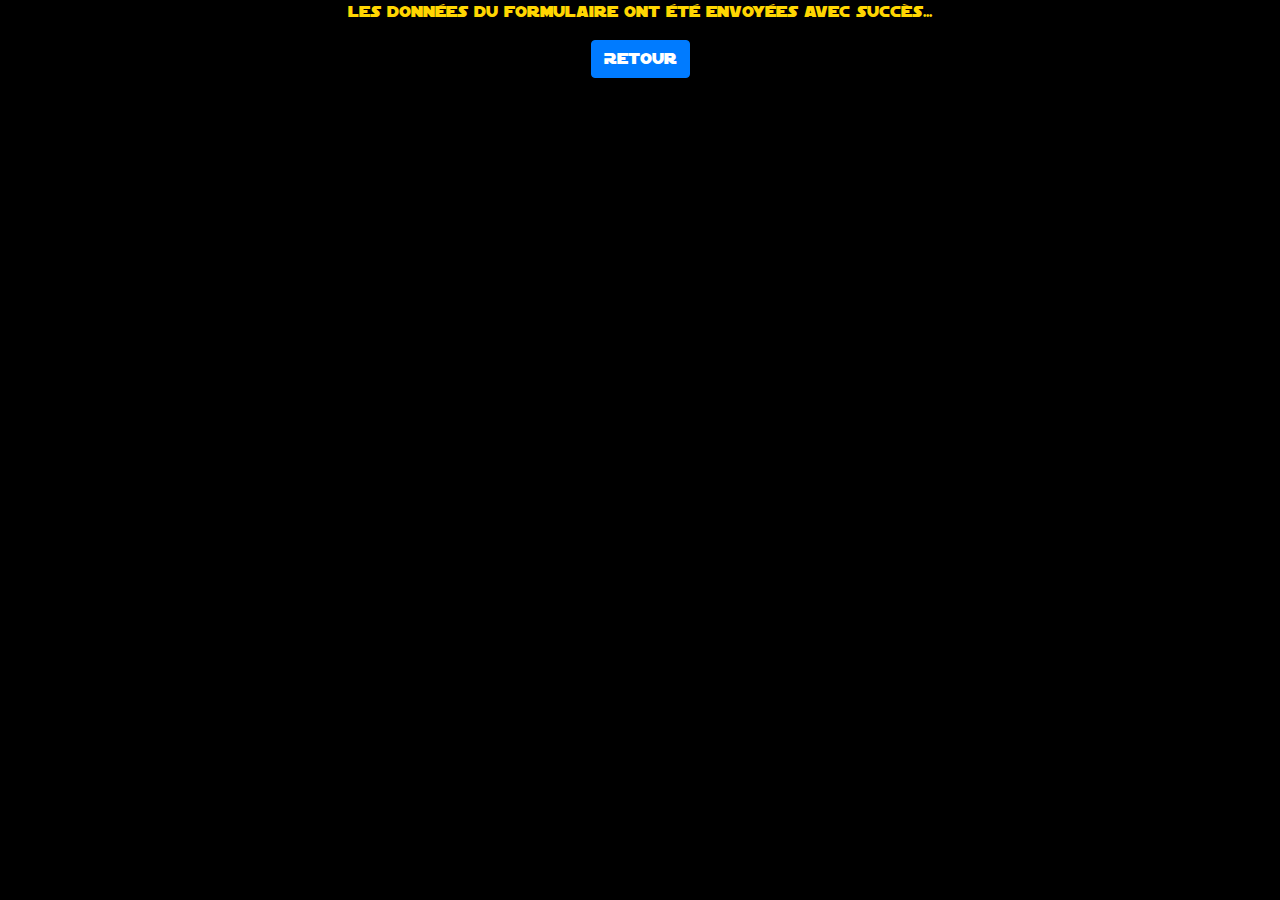
<file: FormulaireEnvoye.html>
<!DOCTYPE html>
<html lang="en">
<head>
    <meta charset="UTF-8">
    <title>Infolettre</title>
    <link rel="stylesheet" href="css/bootstrap.css">
    <link rel="stylesheet" href="css/style.css">
</head>
<body>

<div class="container-fluid policeStarWars texteJaune bgNoir">
    <div class="row text-center">
        <div class="col-12">
            <p>Les données du formulaire ont été envoyées avec succès...</p>
            <form action="index.html">
                <button type="submit" class="btn btn-primary">Retour</button>
            </form>
        </div>
    </div>
</div>

</body>
</html>
</file>
<file: css/style.css>
html, body
{
    margin: 0;
    height: 100%;
}

.zero
{
    margin: 0;
    padding: 0;
}

.row100
{
    height: 100%;
}

.row80
{
    height: 80%;
}

.row75
{
    height: 75%;
}

.row70
{
    height: 70%;
}

.row50
{
    height: 50%;
}

.row30
{
    height: 30%;
}

.row25
{
    height: 25%;
}

.row20
{
    height: 20%;
}

.paddingTop
{
    padding-top: 32px;
}

.paddingBottom
{
    padding-bottom: 32px;
}

.paddingBouton
{
    padding-top: 15px;
}

.h1Bannieres
{
    font-size: 72px;
}

.bgBanniere
{
    background-image: url("../img/Clones.jpg");
    height: 100%;
    background-position: center;
    background-repeat: no-repeat;
}

.bgInformations
{
    background-color: dodgerblue;
}

.bgJaune
{
    background-color: #ffd601;
}

.bgNoir
{
    background-color: black;
    height: 100%;
}

.borderJaune
{
    border-right-color: #ffd601;
    border-right-width: 10px;
}

.policeStarWars
{
    font-family: StarWarsFont;

}

.texteJaune
{
    color: #ffd601;
}

.texteBlanc
{
    color: white;
}

.centrerImageCell
{

}

@font-face {
    font-family: StarWarsFont;
    src: url("../fonts/SF Distant Galaxy.ttf");
}
/* Parallaxes */
.parallax
{
    background-image: url("../img/Republic_Assault.png");

    height: 100%;

    background-attachment: fixed;
    background-position: center;
    background-repeat: no-repeat;
    background-size: cover;
}

.parallax2
{
    background-image: url("../img/Kamino.jpg");

    height: 100%;

    background-attachment: fixed;
    background-position: center;
    background-repeat: no-repeat;
    background-size: cover;
}

/* Media Queries */
@media only screen and (max-width: 480px) {
    .bgBanniere
    {
        background-image: url("../img/CloneWarsCell.jpg");
    }

    h1
    {
        font-size: 32px;
    }

    .centrerImageCell
    {
        text-align: center;
    }
}

/* Navbar */
.navbar {
    background-color: #000000;
}
.navbar .navbar-brand {
    color: #ffd601;
}
.navbar .navbar-brand:hover,
.navbar .navbar-brand:focus {
    color: #ffffff;
}
.navbar .navbar-text {
    color: #ffd601;
}
.navbar .navbar-text a {
    color: #ffffff;
}
.navbar .navbar-text a:hover,
.navbar .navbar-text a:focus {
    color: #ffffff;
}
.navbar .navbar-nav .nav-link {
    color: #ffd601;
    border-radius: .25rem;
    margin: 0 0.25em;
}
.navbar .navbar-nav .nav-link:not(.disabled):hover,
.navbar .navbar-nav .nav-link:not(.disabled):focus {
    color: #ffffff;
}
.navbar .navbar-nav .nav-item.active .nav-link,
.navbar .navbar-nav .nav-item.active .nav-link:hover,
.navbar .navbar-nav .nav-item.active .nav-link:focus,
.navbar .navbar-nav .nav-item.show .nav-link,
.navbar .navbar-nav .nav-item.show .nav-link:hover,
.navbar .navbar-nav .nav-item.show .nav-link:focus {
    color: #ffffff;
    background-color: #ffd601;
}
.navbar .navbar-toggle {
    border-color: #ffd601;
}
.navbar .navbar-toggle:hover,
.navbar .navbar-toggle:focus {
    background-color: #ffd601;
}
.navbar .navbar-toggle .navbar-toggler-icon {
    color: #ffd601;
}
.navbar .navbar-collapse,
.navbar .navbar-form {
    border-color: #ffd601;
}
.navbar .navbar-link {
    color: #ffd601;
}
.navbar .navbar-link:hover {
    color: #ffffff;
}

@media (max-width: 575px) {
    .navbar-expand-sm .navbar-nav .show .dropdown-menu .dropdown-item {
        color: #ffd601;
    }
    .navbar-expand-sm .navbar-nav .show .dropdown-menu .dropdown-item:hover,
    .navbar-expand-sm .navbar-nav .show .dropdown-menu .dropdown-item:focus {
        color: #ffffff;
    }
    .navbar-expand-sm .navbar-nav .show .dropdown-menu .dropdown-item.active {
        color: #ffffff;
        background-color: #ffd601;
    }
}

@media (max-width: 767px) {
    .navbar-expand-md .navbar-nav .show .dropdown-menu .dropdown-item {
        color: #ffd601;
    }
    .navbar-expand-md .navbar-nav .show .dropdown-menu .dropdown-item:hover,
    .navbar-expand-md .navbar-nav .show .dropdown-menu .dropdown-item:focus {
        color: #ffffff;
    }
    .navbar-expand-md .navbar-nav .show .dropdown-menu .dropdown-item.active {
        color: #ffffff;
        background-color: #ffd601;
    }
}

@media (max-width: 991px) {
    .navbar-expand-lg .navbar-nav .show .dropdown-menu .dropdown-item {
        color: #ffd601;
    }
    .navbar-expand-lg .navbar-nav .show .dropdown-menu .dropdown-item:hover,
    .navbar-expand-lg .navbar-nav .show .dropdown-menu .dropdown-item:focus {
        color: #ffffff;
    }
    .navbar-expand-lg .navbar-nav .show .dropdown-menu .dropdown-item.active {
        color: #ffffff;
        background-color: #ffd601;
    }
}

@media (max-width: 1199px) {
    .navbar-expand-xl .navbar-nav .show .dropdown-menu .dropdown-item {
        color: #ffd601;
    }
    .navbar-expand-xl .navbar-nav .show .dropdown-menu .dropdown-item:hover,
    .navbar-expand-xl .navbar-nav .show .dropdown-menu .dropdown-item:focus {
        color: #ffffff;
    }
    .navbar-expand-xl .navbar-nav .show .dropdown-menu .dropdown-item.active {
        color: #ffffff;
        background-color: #ffd601;
    }
}

.navbar-expand .navbar-nav .show .dropdown-menu .dropdown-item {
    color: #ffd601;
}
.navbar-expand .navbar-nav .show .dropdown-menu .dropdown-item:hover,
.navbar-expand .navbar-nav .show .dropdown-menu .dropdown-item:focus {
    color: #ffffff;
}
.navbar-expand .navbar-nav .show .dropdown-menu .dropdown-item.active {
    color: #ffffff;
    background-color: #ffd601;
}

.couleurToggler
{
    color: #ffd601;
}
</file>
<file: ProjetIntra/css/style.css>
html, body
{
    margin: 0;
    height: 100%;
}

.zero
{
    margin: 0;
    padding: 0;
}

.row100
{
    height: 100%;
}

.row80
{
    height: 80%;
}

.row70
{
    height: 70%;
}

.row50
{
    height: 50%;
}

.row30
{
    height: 30%;
}

.row20
{
    height: 20%;
}

.paddingTop
{
    padding-top: 32px;
}

.paddingBottom
{
    padding-bottom: 32px;
}

.paddingBouton
{
    padding-top: 15px;
}

.h1Bannieres
{
    font-size: 72px;
}

.bgBanniere
{
    background-image: url("../img/Clones.jpg");
    height: 100%;
    background-position: center;
    background-repeat: no-repeat;
}

.bgInformations
{
    background-color: dodgerblue;
}

.bgJaune
{
    background-color: #ffd601;
}

.bgNoir
{
    background-color: black;
    height: 100%;
}

.borderJaune
{
    border-right-color: #ffd601;
    border-right-width: 10px;
}

.policeStarWars
{
    font-family: StarWarsFont;

}

.texteJaune
{
    color: #ffd601;
}

.texteBlanc
{
    color: white;
}

@font-face {
    font-family: StarWarsFont;
    src: url("../fonts/SF Distant Galaxy.ttf");
}
/* Parallaxes */
.parallax
{
    background-image: url("../img/Republic_Assault.png");

    height: 100%;

    background-attachment: fixed;
    background-position: center;
    background-repeat: no-repeat;
    background-size: cover;
}

.parallax2
{
    background-image: url("../img/Kamino.jpg");

    height: 100%;

    background-attachment: fixed;
    background-position: center;
    background-repeat: no-repeat;
    background-size: cover;
}

/* Media Queries */
@media only screen and (max-width: 480px) {
    .bgBanniere
    {
        background-image: url("../img/CloneWarsCell.jpg");
    }
}

/* Navbar */
.navbar {
    background-color: #000000;
}
.navbar .navbar-brand {
    color: #ffd601;
}
.navbar .navbar-brand:hover,
.navbar .navbar-brand:focus {
    color: #ffffff;
}
.navbar .navbar-text {
    color: #ffd601;
}
.navbar .navbar-text a {
    color: #ffffff;
}
.navbar .navbar-text a:hover,
.navbar .navbar-text a:focus {
    color: #ffffff;
}
.navbar .navbar-nav .nav-link {
    color: #ffd601;
    border-radius: .25rem;
    margin: 0 0.25em;
}
.navbar .navbar-nav .nav-link:not(.disabled):hover,
.navbar .navbar-nav .nav-link:not(.disabled):focus {
    color: #ffffff;
}
.navbar .navbar-nav .nav-item.active .nav-link,
.navbar .navbar-nav .nav-item.active .nav-link:hover,
.navbar .navbar-nav .nav-item.active .nav-link:focus,
.navbar .navbar-nav .nav-item.show .nav-link,
.navbar .navbar-nav .nav-item.show .nav-link:hover,
.navbar .navbar-nav .nav-item.show .nav-link:focus {
    color: #ffffff;
    background-color: #ffd601;
}
.navbar .navbar-toggle {
    border-color: #ffd601;
}
.navbar .navbar-toggle:hover,
.navbar .navbar-toggle:focus {
    background-color: #ffd601;
}
.navbar .navbar-toggle .navbar-toggler-icon {
    color: #ffd601;
}
.navbar .navbar-collapse,
.navbar .navbar-form {
    border-color: #ffd601;
}
.navbar .navbar-link {
    color: #ffd601;
}
.navbar .navbar-link:hover {
    color: #ffffff;
}

@media (max-width: 575px) {
    .navbar-expand-sm .navbar-nav .show .dropdown-menu .dropdown-item {
        color: #ffd601;
    }
    .navbar-expand-sm .navbar-nav .show .dropdown-menu .dropdown-item:hover,
    .navbar-expand-sm .navbar-nav .show .dropdown-menu .dropdown-item:focus {
        color: #ffffff;
    }
    .navbar-expand-sm .navbar-nav .show .dropdown-menu .dropdown-item.active {
        color: #ffffff;
        background-color: #ffd601;
    }
}

@media (max-width: 767px) {
    .navbar-expand-md .navbar-nav .show .dropdown-menu .dropdown-item {
        color: #ffd601;
    }
    .navbar-expand-md .navbar-nav .show .dropdown-menu .dropdown-item:hover,
    .navbar-expand-md .navbar-nav .show .dropdown-menu .dropdown-item:focus {
        color: #ffffff;
    }
    .navbar-expand-md .navbar-nav .show .dropdown-menu .dropdown-item.active {
        color: #ffffff;
        background-color: #ffd601;
    }
}

@media (max-width: 991px) {
    .navbar-expand-lg .navbar-nav .show .dropdown-menu .dropdown-item {
        color: #ffd601;
    }
    .navbar-expand-lg .navbar-nav .show .dropdown-menu .dropdown-item:hover,
    .navbar-expand-lg .navbar-nav .show .dropdown-menu .dropdown-item:focus {
        color: #ffffff;
    }
    .navbar-expand-lg .navbar-nav .show .dropdown-menu .dropdown-item.active {
        color: #ffffff;
        background-color: #ffd601;
    }
}

@media (max-width: 1199px) {
    .navbar-expand-xl .navbar-nav .show .dropdown-menu .dropdown-item {
        color: #ffd601;
    }
    .navbar-expand-xl .navbar-nav .show .dropdown-menu .dropdown-item:hover,
    .navbar-expand-xl .navbar-nav .show .dropdown-menu .dropdown-item:focus {
        color: #ffffff;
    }
    .navbar-expand-xl .navbar-nav .show .dropdown-menu .dropdown-item.active {
        color: #ffffff;
        background-color: #ffd601;
    }
}

.navbar-expand .navbar-nav .show .dropdown-menu .dropdown-item {
    color: #ffd601;
}
.navbar-expand .navbar-nav .show .dropdown-menu .dropdown-item:hover,
.navbar-expand .navbar-nav .show .dropdown-menu .dropdown-item:focus {
    color: #ffffff;
}
.navbar-expand .navbar-nav .show .dropdown-menu .dropdown-item.active {
    color: #ffffff;
    background-color: #ffd601;
}

.couleurToggler
{
    color: #ffd601;
}
</file>
